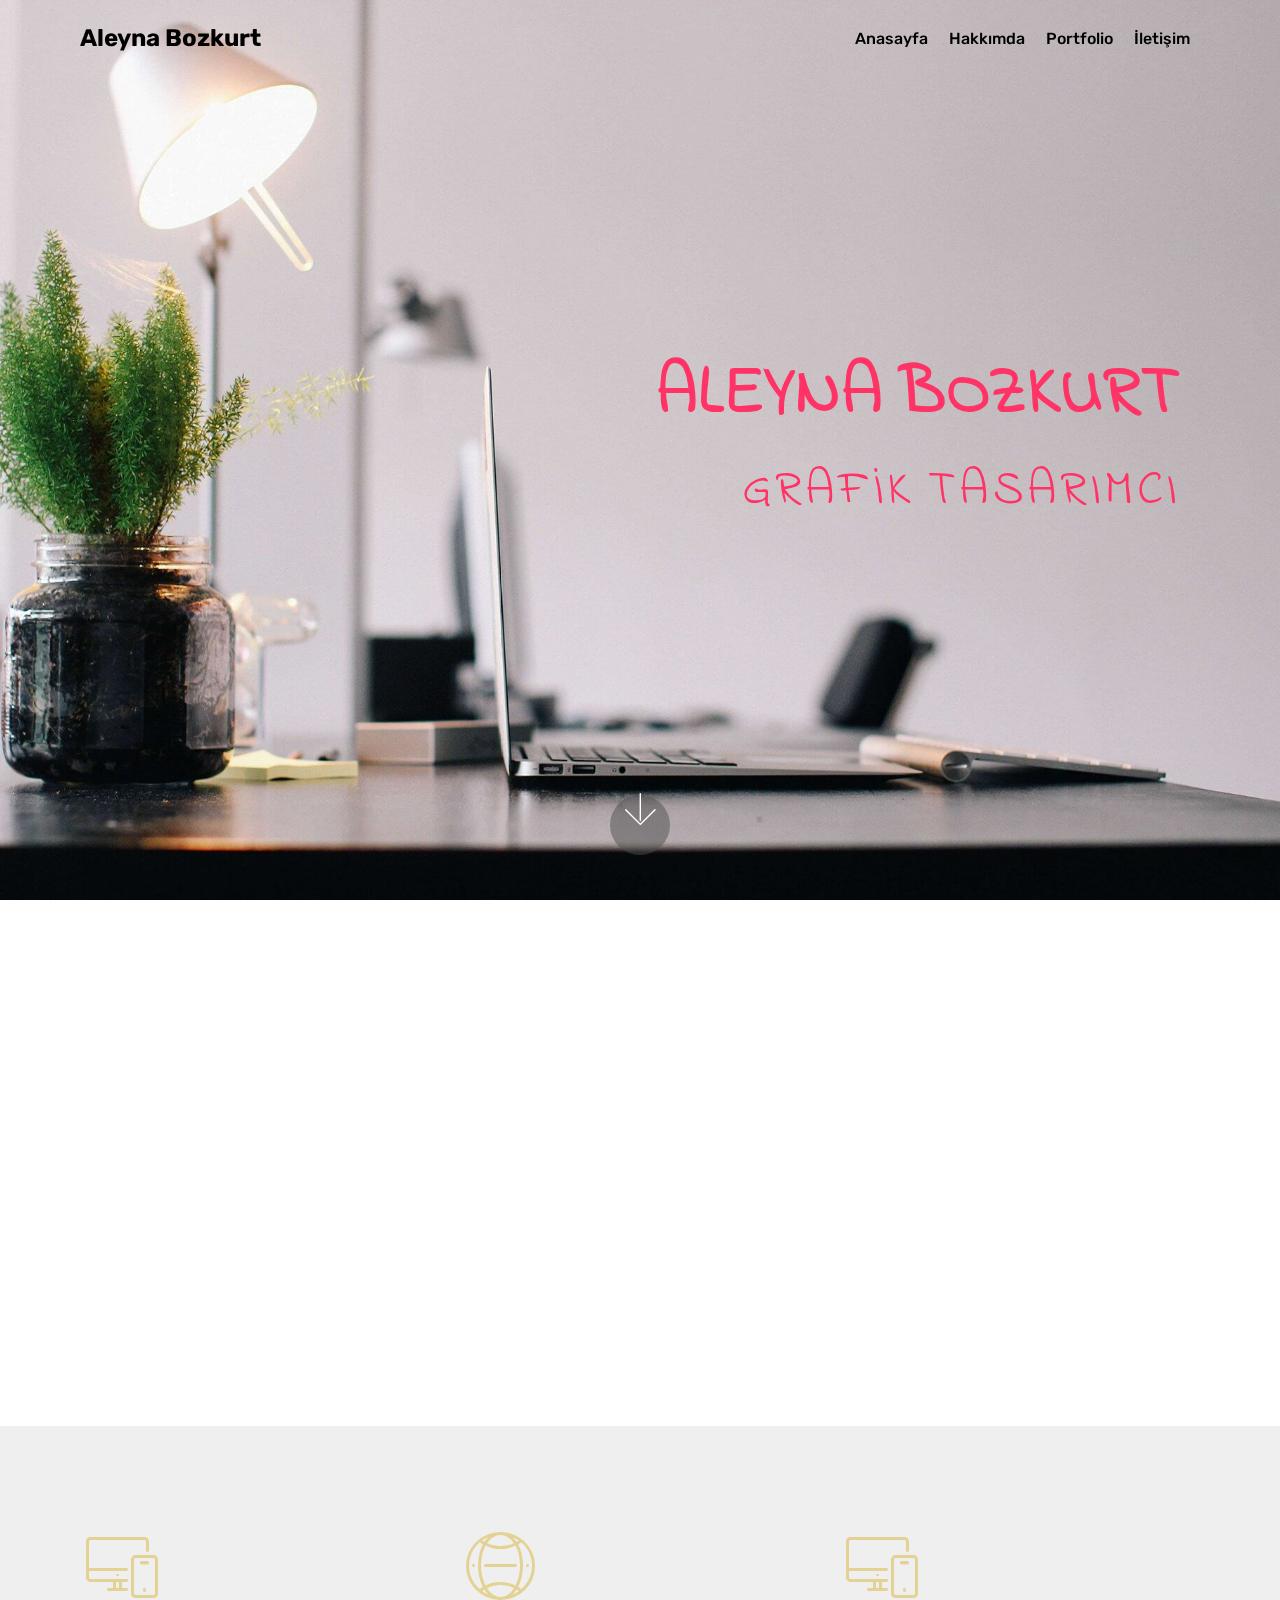
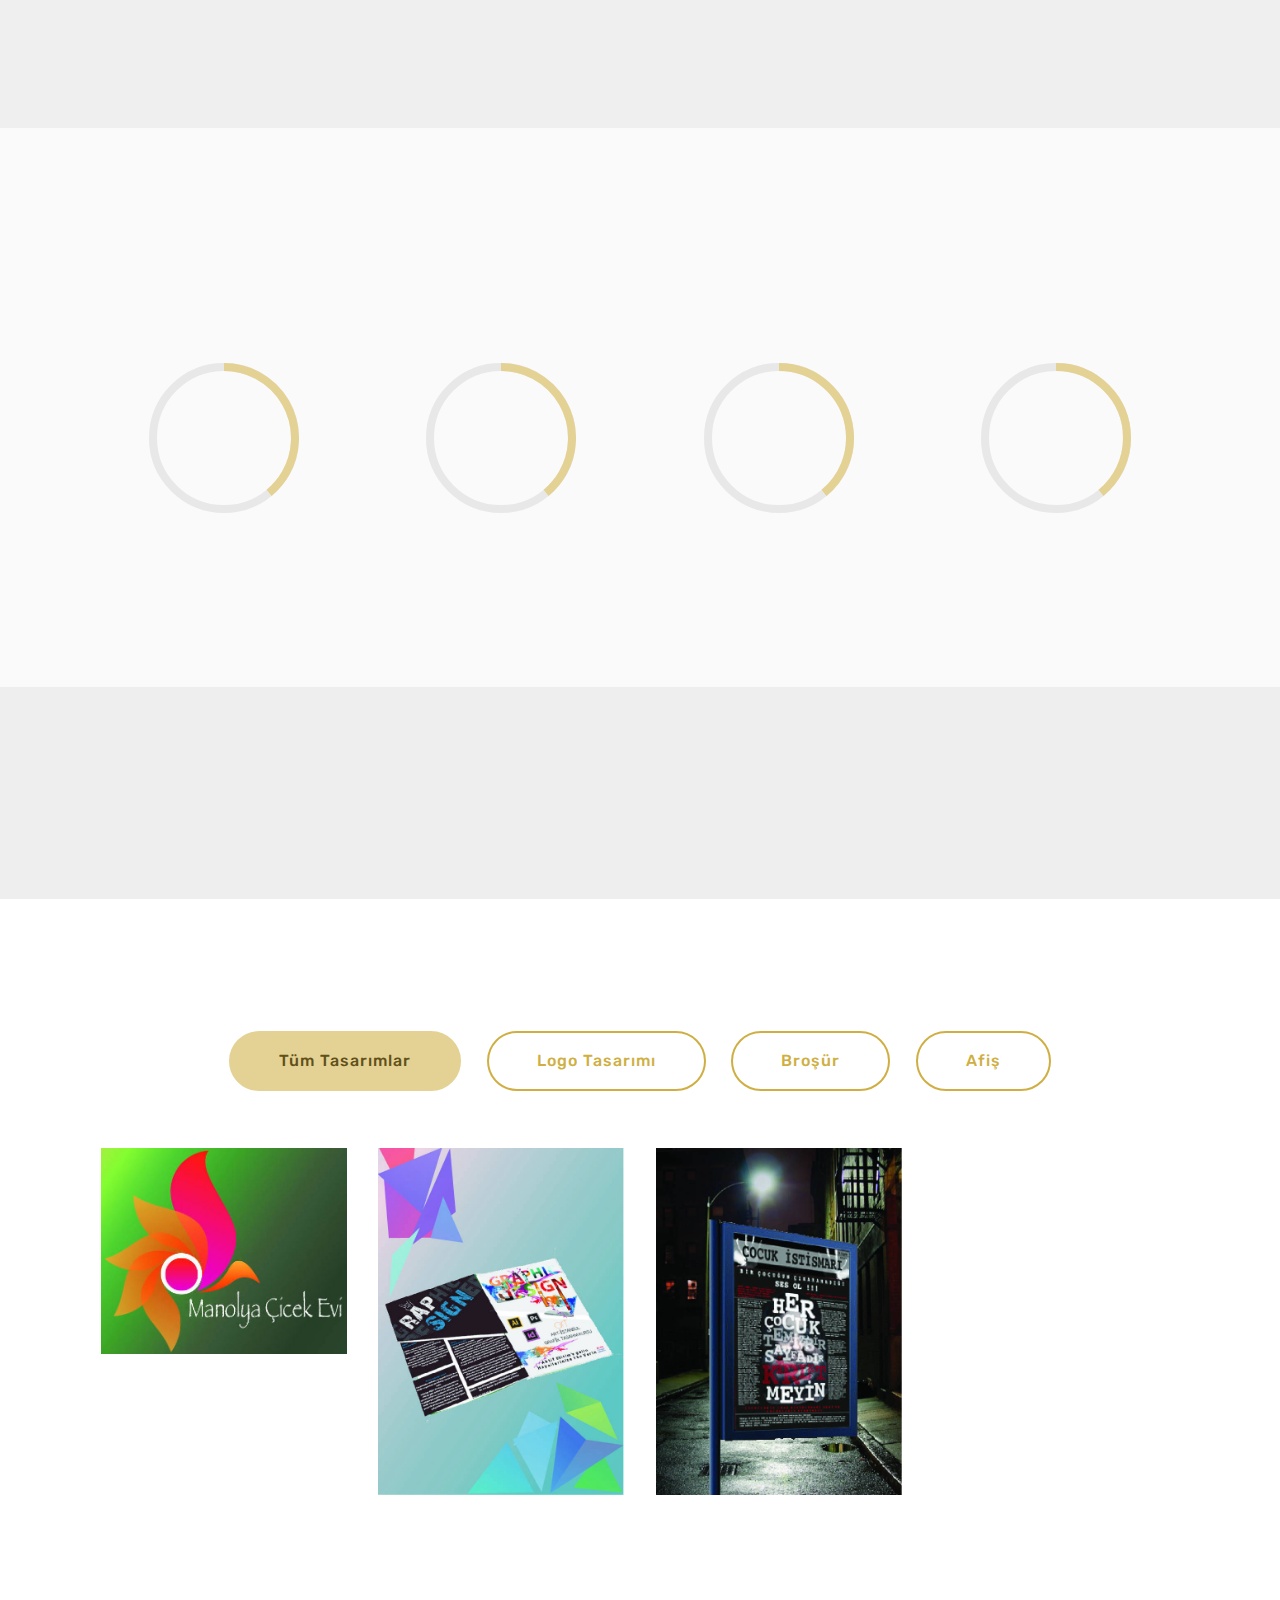
<file: index.html>
<!DOCTYPE html>
<html >
<head>
  <!-- Site made with Mobirise Website Builder v4.7.2, https://mobirise.com -->
  <meta charset="UTF-8">
  <meta http-equiv="X-UA-Compatible" content="IE=edge">
  <meta name="generator" content="Mobirise v4.7.2, mobirise.com">
  <meta name="viewport" content="width=device-width, initial-scale=1, minimum-scale=1">
  <link rel="shortcut icon" href="assets/images/logo2.png" type="image/x-icon">
  <meta name="description" content="">
  <title>Anasayfa</title>
  <link rel="stylesheet" href="assets/web/assets/mobirise-icons/mobirise-icons.css">
  <link rel="stylesheet" href="assets/tether/tether.min.css">
  <link rel="stylesheet" href="assets/bootstrap/css/bootstrap.min.css">
  <link rel="stylesheet" href="assets/bootstrap/css/bootstrap-grid.min.css">
  <link rel="stylesheet" href="assets/bootstrap/css/bootstrap-reboot.min.css">
  <link rel="stylesheet" href="assets/dropdown/css/style.css">
  <link rel="stylesheet" href="assets/animatecss/animate.min.css">
  <link rel="stylesheet" href="assets/as-pie-progress/css/progress.min.css">
  <link rel="stylesheet" href="assets/theme/css/style.css">
  <link rel="stylesheet" href="assets/gallery/style.css">
  <link rel="stylesheet" href="assets/mobirise/css/mbr-additional.css" type="text/css">
  
  
  
</head>
<body>
  <section class="menu cid-qPLCNnChq2" once="menu" id="menu1-e">

    

    <nav class="navbar navbar-expand beta-menu navbar-dropdown align-items-center navbar-fixed-top navbar-toggleable-sm bg-color transparent">
        <button class="navbar-toggler navbar-toggler-right" type="button" data-toggle="collapse" data-target="#navbarSupportedContent" aria-controls="navbarSupportedContent" aria-expanded="false" aria-label="Toggle navigation">
            <div class="hamburger">
                <span></span>
                <span></span>
                <span></span>
                <span></span>
            </div>
        </button>
        <div class="menu-logo">
            <div class="navbar-brand">
                
                <span class="navbar-caption-wrap"><a class="navbar-caption text-black display-5" href="index.html">
                        Aleyna Bozkurt</a></span>
            </div>
        </div>
        <div class="collapse navbar-collapse" id="navbarSupportedContent">
            <ul class="navbar-nav nav-dropdown nav-right" data-app-modern-menu="true"><li class="nav-item">
                    <a class="nav-link link text-black display-4" href="https://mobirise.com">
                        
                        Anasayfa</a>
                </li>
                <li class="nav-item">
                    <a class="nav-link link text-black display-4" href="index.html#testimonials3-p">
                        
                        Hakkımda</a>
                </li><li class="nav-item"><a class="nav-link link text-black display-4" href="index.html#gallery2-13">Portfolio</a></li><li class="nav-item"><a class="nav-link link text-black display-4" href="index.html#form4-x">
                        
                        İletişim</a></li></ul>
            
        </div>
    </nav>
</section>

<section class="engine"><a href="https://mobirise.me/w">html5 templates</a></section><section class="header10 cid-qPLKZZNdiq mbr-fullscreen mbr-parallax-background" id="header10-h">

    

    

    <div class="container">
        <div class="media-container-column mbr-white col-lg-8 col-md-10 ml-auto">
            <h1 class="mbr-section-title align-right mbr-bold pb-3 mbr-fonts-style display-1">
                ALEYNA BOZKURT</h1>
            <h3 class="mbr-section-subtitle align-right mbr-light pb-3 mbr-fonts-style display-2">GRAFİK TASARIMCI</h3>
            
            
        </div>
    </div>

    <div class="mbr-arrow hidden-sm-down" aria-hidden="true">
        <a href="#next">
            <i class="mbri-down mbr-iconfont"></i>
        </a>
    </div>
</section>

<section class="testimonials3 cid-qPLNyuhcjg" id="testimonials3-p">

    

    

    <div class="container">
        <div class="media-container-row">
            <div class="media-content px-3 align-self-center mbr-white py-2">
                <p class="mbr-text testimonial-text mbr-fonts-style display-2"><strong>GRAFİK TASARIMCI</strong></p>
                <p class="mbr-author-name pt-4 mb-2 mbr-fonts-style display-7"><span style="font-weight: normal;">İstanbul Aydın Üniversitesi Grafik Tasarım Bölümü'nde okuyorum.<br>Freelance olarak  afiş, kurumsal kimlik, logo, ambalaj, broşür,katalog, dergi, <br>takvim vb. bir çok baskı tasarımı yanında, internet siteleriniz ve sosyal medya hesaplarınıza yönelik bir çok dijital tasarım, banner tasarımları ve sosyal medya<br>kapak tasarım hizmetleri veriyorum.&nbsp;</span><br><br><span style="font-weight: normal;"><br></span></p>
                <p class="mbr-author-desc mbr-fonts-style display-7"></p>
            </div>

            <div class="mbr-figure pl-lg-5" style="width: 90%;">
              <img src="assets/images/c5b638b5-680b-4e17-a8ad-7727bba9470f-1200x1600.jpg" alt="" title="">
            </div>
        </div>
    </div>
</section>

<section class="features10 cid-qPLRhZ9MGW" id="features10-q">

    

    
    <div class="container">
        <div class="row justify-content-center">
            <div class="card p-3 col-12 col-md-6 col-lg-4">
                <div class="media mb-3">
                    <div class="card-img align-self-center">
                        <span class="mbr-iconfont mbri-responsive" style="color: rgb(228, 210, 149);"></span>
                    </div>
                    <h4 class="card-title media-body py-3 mbr-fonts-style display-7">
                        Web Tasarım</h4>
                </div>
                <div class="card-box">
                    
                </div>
            </div>

            <div class="card p-3 col-12 col-md-6 col-lg-4">
                <div class="media mb-3">
                    <div class="card-img align-self-center">
                        <span class="mbr-iconfont mbri-globe-2" style="color: rgb(228, 210, 149);"></span>
                    </div>
                    <h4 class="card-title media-body py-3 mbr-fonts-style display-7">
                        Kurumsal Kimlik</h4>
                </div>
                <div class="card-box">
                    
                </div>
            </div>

            <div class="card p-3 col-12 col-md-6 col-lg-4">
                <div class="media mb-3">
                    <div class="card-img align-self-center">
                        <span class="mbr-iconfont mbri-responsive" style="color: rgb(228, 210, 149);"></span>
                    </div>
                    <h4 class="card-title media-body py-3 mbr-fonts-style display-7">
                        Logo Tasarımı</h4>
                </div>
                <div class="card-box">
                    
                </div>
            </div>

            
        </div>
    </div>
</section>

<section class="progress-bars3 cid-qQkRxszTMD" id="progress-bars3-10">
 
     

    
    
    <div class="container">
        <h2 class="mbr-section-title pb-3 align-center mbr-fonts-style display-2">
            Yeteneklerim</h2>

        
    
        <div class="media-container-row pt-5 mt-2">
            <div class="card p-3 align-center">
                <div class="wrap">
                    <div class="pie_progress progress1" role="progressbar" data-goal="100">
                        <p class="pie_progress__number mbr-fonts-style display-5"></p>
                    </div>
                </div> 
                <div class="mbr-crt-title pt-3">
                    <h4 class="card-title py-2 mbr-fonts-style display-5">
                        Photoshop</h4>
                </div>                 
            </div>

            <div class="card p-3 align-center">
                <div class="wrap">
                    <div class="pie_progress progress2" role="progressbar" data-goal="100">
                        <p class="pie_progress__number mbr-fonts-style display-5"></p>
                    </div>
                </div> 
                <div class="mbr-crt-title pt-3">
                    <h4 class="card-title py-2 mbr-fonts-style display-5">
                        İllustrator</h4>
                </div>                 
            </div>

            <div class="card p-3 align-center">
                <div class="wrap">
                    <div class="pie_progress progress3" role="progressbar" data-goal="70">
                        <p class="pie_progress__number mbr-fonts-style display-5"></p>
                    </div>
                </div> 
                <div class="mbr-crt-title pt-3">
                    <h4 class="card-title py-2 mbr-fonts-style display-5">
                        Dreamweaver</h4>
                </div>                 
            </div>

            <div class="card p-3 align-center">
                <div class="wrap">
                    <div class="pie_progress progress4" role="progressbar" data-goal="50">
                        <p class="pie_progress__number mbr-fonts-style display-5"></p>
                    </div>
                </div> 
                <div class="mbr-crt-title pt-3">
                    <h4 class="card-title py-2 mbr-fonts-style display-5">
                        Premiere</h4>
                </div>                 
            </div>

            

            
        </div>
</div></section>

<section class="mbr-section content5 cid-qPMb80r09n mbr-parallax-background" id="content5-t">

    

    

    <div class="container">
        <div class="media-container-row">
            <div class="title col-12 col-md-8">
                <h2 class="align-center mbr-bold mbr-white pb-3 mbr-fonts-style display-1">PORTFOLİO</h2>
                
                
                
            </div>
        </div>
    </div>
</section>

<section class="mbr-gallery mbr-slider-carousel cid-qQkXCtMLgg" id="gallery2-13">

    

    <div class="container">
        <div><!-- Filter --><div class="mbr-gallery-filter container gallery-filter-active"><ul buttons="0"><li class="mbr-gallery-filter-all"><a class="btn btn-md btn-danger-outline active display-7" href="">Tüm Tasarımlar</a></li></ul></div><!-- Gallery --><div class="mbr-gallery-row"><div class="mbr-gallery-layout-default"><div><div><div class="mbr-gallery-item mbr-gallery-item--p2" data-video-url="false" data-tags="Logo Tasarımı"><div href="#lb-gallery2-13" data-slide-to="0" data-toggle="modal"><img src="assets/images/portfolyo1-4-596x842-539x451.jpg" alt="" title=""><span class="icon-focus"></span></div></div><div class="mbr-gallery-item mbr-gallery-item--p2" data-video-url="false" data-tags="Broşür"><div href="#lb-gallery2-13" data-slide-to="1" data-toggle="modal"><img src="assets/images/portfolyo3-1-596x842-596x842.jpg" alt="" title=""><span class="icon-focus"></span></div></div><div class="mbr-gallery-item mbr-gallery-item--p2" data-video-url="false" data-tags="Afiş"><div href="#lb-gallery2-13" data-slide-to="2" data-toggle="modal"><img src="assets/images/portfolyo-1-596x842-596x842.jpg" alt="" title=""><span class="icon-focus"></span></div></div></div></div><div class="clearfix"></div></div></div><!-- Lightbox --><div data-app-prevent-settings="" class="mbr-slider modal fade carousel slide" tabindex="-1" data-keyboard="true" data-interval="false" id="lb-gallery2-13"><div class="modal-dialog"><div class="modal-content"><div class="modal-body"><div class="carousel-inner"><div class="carousel-item"><img src="assets/images/portfolyo1-4-596x842.jpg" alt="" title=""></div><div class="carousel-item active"><img src="assets/images/portfolyo3-1-596x842.jpg" alt="" title=""></div><div class="carousel-item"><img src="assets/images/portfolyo-1-596x842.jpg" alt="" title=""></div></div><a class="carousel-control carousel-control-prev" role="button" data-slide="prev" href="#lb-gallery2-13"><span class="mbri-left mbr-iconfont" aria-hidden="true"></span><span class="sr-only">Previous</span></a><a class="carousel-control carousel-control-next" role="button" data-slide="next" href="#lb-gallery2-13"><span class="mbri-right mbr-iconfont" aria-hidden="true"></span><span class="sr-only">Next</span></a><a class="close" href="#" role="button" data-dismiss="modal"><span class="sr-only">Close</span></a></div></div></div></div></div>
    </div>

</section>

<section class="cid-qPMbn2cMb2" id="image4-v">
    <!-- Block parameters controls (Blue "Gear" panel) -->
    
    <!-- End block parameters -->
    <div class="container images-container">
            <div class="media-container-row" style="width: 80%;">
                <div class="img-item item1" style="width: 177%;">
                    <img src="assets/images/04.jpg">
                    
                </div>
                <div class="img-item">
                    <img src="assets/images/05.jpg">
                    
                </div>
            </div>
    </div>
</section>

<section class="mbr-section form4 cid-qPMbqkFNXr" id="form4-x">

    

    
    <div class="container">
        <div class="row">
            <div class="col-md-6">
                <div class="google-map"><iframe frameborder="0" style="border:0" src="https://www.google.com/maps/embed/v1/place?key=AIzaSyA0Dx_boXQiwvdz8sJHoYeZNVTdoWONYkU&amp;q=place_id:ChIJbWBZ25ajyhQRtOkU63sUlGU" allowfullscreen=""></iframe></div>
            </div>
            <div class="col-md-6">
                <h2 class="pb-3 align-left mbr-fonts-style display-2">İLETİŞİM</h2>
                <div>
                    <div class="icon-block pb-3">
                        <span class="icon-block__icon">
                            <span class="mbr-iconfont mbri-letter" style="color: rgb(177, 163, 116);"></span>
                        </span>
                        <h4 class="icon-block__title align-left mbr-fonts-style display-5">
                            Fikrinizi Benimle Paylaşın</h4>
                    </div>
                    <div class="icon-contacts pb-3">
                        <h5 class="align-left mbr-fonts-style display-7"></h5>
                        <p class="mbr-text align-left mbr-fonts-style display-7">
                            Telefon: 0539 895 21 49<br>
                            Email: bozkurtaleyna00@gmail.com</p>
                    </div>
                </div>
                <div data-form-type="formoid">
                    <div data-form-alert="" hidden="">Formu Doldurduğunuz İçin Teşekkür Ederim !</div>
                    <form class="block mbr-form" action="https://mobirise.com/" method="post" data-form-title="Mobirise Form"><input type="hidden" name="email" data-form-email="true" value="Q9oXlRmc/EguyLG7E70Is/M+CkrX0promKaHHxOM+Zal8fXbmq5FmpGLce+7JQyaD3ewxYjdyru6/2WARWAekzASSqua7dTZztMH6AGP7uRQ+Gcq71AYTR8Phj1bYDiD" data-form-field="Email">
                        <div class="row">
                            <div class="col-md-6 multi-horizontal" data-for="name">
                                <input type="text" class="form-control input" name="name" data-form-field="Name" placeholder="İsim " required="" id="name-form4-x">
                            </div>
                            <div class="col-md-6 multi-horizontal" data-for="phone">
                                <input type="text" class="form-control input" name="phone" data-form-field="Phone" placeholder="Telefon" required="" id="phone-form4-x">
                            </div>
                            <div class="col-md-12" data-for="email">
                                <input type="text" class="form-control input" name="email" data-form-field="Email" placeholder="Email" required="" id="email-form4-x">
                            </div>
                            <div class="col-md-12" data-for="message">
                                <textarea class="form-control input" name="message" rows="3" data-form-field="Message" placeholder="Mesaj" style="resize:none" id="message-form4-x"></textarea>
                            </div>
                            <div class="input-group-btn col-md-12" style="margin-top: 10px;"><button href="" type="submit" class="btn btn-form btn-danger-outline display-4">GÖNDER</button></div>
                        </div>
                    </form>
                </div>
            </div>
        </div>
    </div>
</section>

<section once="" class="cid-qQkUZHtnhz" id="footer6-12">

    

    

    <div class="container">
        <div class="media-container-row align-center mbr-white">
            <div class="col-12">
                <p class="mbr-text mb-0 mbr-fonts-style display-7">&nbsp; Designed By <a href="http://www.aleynabozkurt.com" class="text-danger">AleynaBozkurt</a> 2018 <br>© All Right Reserved By AleynaBozkurt</p>
            </div>
        </div>
    </div>
</section>


  <script src="assets/web/assets/jquery/jquery.min.js"></script>
  <script src="assets/popper/popper.min.js"></script>
  <script src="assets/tether/tether.min.js"></script>
  <script src="assets/bootstrap/js/bootstrap.min.js"></script>
  <script src="assets/smoothscroll/smooth-scroll.js"></script>
  <script src="assets/dropdown/js/script.min.js"></script>
  <script src="assets/touchswipe/jquery.touch-swipe.min.js"></script>
  <script src="assets/viewportchecker/jquery.viewportchecker.js"></script>
  <script src="assets/parallax/jarallax.min.js"></script>
  <script src="assets/as-pie-progress/jquery-as-pie-progress.min.js"></script>
  <script src="assets/masonry/masonry.pkgd.min.js"></script>
  <script src="assets/imagesloaded/imagesloaded.pkgd.min.js"></script>
  <script src="assets/bootstrapcarouselswipe/bootstrap-carousel-swipe.js"></script>
  <script src="assets/vimeoplayer/jquery.mb.vimeo_player.js"></script>
  <script src="assets/theme/js/script.js"></script>
  <script src="assets/gallery/player.min.js"></script>
  <script src="assets/gallery/script.js"></script>
  <script src="assets/slidervideo/script.js"></script>
  <script src="assets/formoid/formoid.min.js"></script>
  
  
 <div id="scrollToTop" class="scrollToTop mbr-arrow-up"><a style="text-align: center;"><i></i></a></div>
    <input name="animation" type="hidden">
  </body>
</html>
</file>
<file: assets/web/assets/mobirise-icons/mobirise-icons.css>
@font-face {
  font-family: 'MobiriseIcons';
  src:  url('mobirise-icons.eot?spat4u');
  src:  url('mobirise-icons.eot?spat4u#iefix') format('embedded-opentype'),
    url('mobirise-icons.ttf?spat4u') format('truetype'),
    url('mobirise-icons.woff?spat4u') format('woff'),
    url('mobirise-icons.svg?spat4u#MobiriseIcons') format('svg');
  font-weight: normal;
  font-style: normal;
}

[class^="mbri-"], [class*=" mbri-"] {
  /* use !important to prevent issues with browser extensions that change fonts */
  font-family: MobiriseIcons !important;
  speak: none;
  font-style: normal;
  font-weight: normal;
  font-variant: normal;
  text-transform: none;
  line-height: 1;

  /* Better Font Rendering =========== */
  -webkit-font-smoothing: antialiased;
  -moz-osx-font-smoothing: grayscale;
}

.mbri-add-submenu:before {
  content: "\e900";
}
.mbri-alert:before {
  content: "\e901";
}
.mbri-align-center:before {
  content: "\e902";
}
.mbri-align-justify:before {
  content: "\e903";
}
.mbri-align-left:before {
  content: "\e904";
}
.mbri-align-right:before {
  content: "\e905";
}
.mbri-android:before {
  content: "\e906";
}
.mbri-apple:before {
  content: "\e907";
}
.mbri-arrow-down:before {
  content: "\e908";
}
.mbri-arrow-next:before {
  content: "\e909";
}
.mbri-arrow-prev:before {
  content: "\e90a";
}
.mbri-arrow-up:before {
  content: "\e90b";
}
.mbri-bold:before {
  content: "\e90c";
}
.mbri-bookmark:before {
  content: "\e90d";
}
.mbri-bootstrap:before {
  content: "\e90e";
}
.mbri-briefcase:before {
  content: "\e90f";
}
.mbri-browse:before {
  content: "\e910";
}
.mbri-bulleted-list:before {
  content: "\e911";
}
.mbri-calendar:before {
  content: "\e912";
}
.mbri-camera:before {
  content: "\e913";
}
.mbri-cart-add:before {
  content: "\e914";
}
.mbri-cart-full:before {
  content: "\e915";
}
.mbri-cash:before {
  content: "\e916";
}
.mbri-change-style:before {
  content: "\e917";
}
.mbri-chat:before {
  content: "\e918";
}
.mbri-clock:before {
  content: "\e919";
}
.mbri-close:before {
  content: "\e91a";
}
.mbri-cloud:before {
  content: "\e91b";
}
.mbri-code:before {
  content: "\e91c";
}
.mbri-contact-form:before {
  content: "\e91d";
}
.mbri-credit-card:before {
  content: "\e91e";
}
.mbri-cursor-click:before {
  content: "\e91f";
}
.mbri-cust-feedback:before {
  content: "\e920";
}
.mbri-database:before {
  content: "\e921";
}
.mbri-delivery:before {
  content: "\e922";
}
.mbri-desktop:before {
  content: "\e923";
}
.mbri-devices:before {
  content: "\e924";
}
.mbri-down:before {
  content: "\e925";
}
.mbri-download:before {
  content: "\e989";
}
.mbri-drag-n-drop:before {
  content: "\e927";
}
.mbri-drag-n-drop2:before {
  content: "\e928";
}
.mbri-edit:before {
  content: "\e929";
}
.mbri-edit2:before {
  content: "\e92a";
}
.mbri-error:before {
  content: "\e92b";
}
.mbri-extension:before {
  content: "\e92c";
}
.mbri-features:before {
  content: "\e92d";
}
.mbri-file:before {
  content: "\e92e";
}
.mbri-flag:before {
  content: "\e92f";
}
.mbri-folder:before {
  content: "\e930";
}
.mbri-gift:before {
  content: "\e931";
}
.mbri-github:before {
  content: "\e932";
}
.mbri-globe:before {
  content: "\e933";
}
.mbri-globe-2:before {
  content: "\e934";
}
.mbri-growing-chart:before {
  content: "\e935";
}
.mbri-hearth:before {
  content: "\e936";
}
.mbri-help:before {
  content: "\e937";
}
.mbri-home:before {
  content: "\e938";
}
.mbri-hot-cup:before {
  content: "\e939";
}
.mbri-idea:before {
  content: "\e93a";
}
.mbri-image-gallery:before {
  content: "\e93b";
}
.mbri-image-slider:before {
  content: "\e93c";
}
.mbri-info:before {
  content: "\e93d";
}
.mbri-italic:before {
  content: "\e93e";
}
.mbri-key:before {
  content: "\e93f";
}
.mbri-laptop:before {
  content: "\e940";
}
.mbri-layers:before {
  content: "\e941";
}
.mbri-left-right:before {
  content: "\e942";
}
.mbri-left:before {
  content: "\e943";
}
.mbri-letter:before {
  content: "\e944";
}
.mbri-like:before {
  content: "\e945";
}
.mbri-link:before {
  content: "\e946";
}
.mbri-lock:before {
  content: "\e947";
}
.mbri-login:before {
  content: "\e948";
}
.mbri-logout:before {
  content: "\e949";
}
.mbri-magic-stick:before {
  content: "\e94a";
}
.mbri-map-pin:before {
  content: "\e94b";
}
.mbri-menu:before {
  content: "\e94c";
}
.mbri-mobile:before {
  content: "\e94d";
}
.mbri-mobile2:before {
  content: "\e94e";
}
.mbri-mobirise:before {
  content: "\e94f";
}
.mbri-more-horizontal:before {
  content: "\e950";
}
.mbri-more-vertical:before {
  content: "\e951";
}
.mbri-music:before {
  content: "\e952";
}
.mbri-new-file:before {
  content: "\e953";
}
.mbri-numbered-list:before {
  content: "\e954";
}
.mbri-opened-folder:before {
  content: "\e955";
}
.mbri-pages:before {
  content: "\e956";
}
.mbri-paper-plane:before {
  content: "\e957";
}
.mbri-paperclip:before {
  content: "\e958";
}
.mbri-photo:before {
  content: "\e959";
}
.mbri-photos:before {
  content: "\e95a";
}
.mbri-pin:before {
  content: "\e95b";
}
.mbri-play:before {
  content: "\e95c";
}
.mbri-plus:before {
  content: "\e95d";
}
.mbri-preview:before {
  content: "\e95e";
}
.mbri-print:before {
  content: "\e95f";
}
.mbri-protect:before {
  content: "\e960";
}
.mbri-question:before {
  content: "\e961";
}
.mbri-quote-left:before {
  content: "\e962";
}
.mbri-quote-right:before {
  content: "\e963";
}
.mbri-refresh:before {
  content: "\e964";
}
.mbri-responsive:before {
  content: "\e965";
}
.mbri-right:before {
  content: "\e966";
}
.mbri-rocket:before {
  content: "\e967";
}
.mbri-sad-face:before {
  content: "\e968";
}
.mbri-sale:before {
  content: "\e969";
}
.mbri-save:before {
  content: "\e96a";
}
.mbri-search:before {
  content: "\e96b";
}
.mbri-setting:before {
  content: "\e96c";
}
.mbri-setting2:before {
  content: "\e96d";
}
.mbri-setting3:before {
  content: "\e96e";
}
.mbri-share:before {
  content: "\e96f";
}
.mbri-shopping-bag:before {
  content: "\e970";
}
.mbri-shopping-basket:before {
  content: "\e971";
}
.mbri-shopping-cart:before {
  content: "\e972";
}
.mbri-sites:before {
  content: "\e973";
}
.mbri-smile-face:before {
  content: "\e974";
}
.mbri-speed:before {
  content: "\e975";
}
.mbri-star:before {
  content: "\e976";
}
.mbri-success:before {
  content: "\e977";
}
.mbri-sun:before {
  content: "\e978";
}
.mbri-sun2:before {
  content: "\e979";
}
.mbri-tablet:before {
  content: "\e97a";
}
.mbri-tablet-vertical:before {
  content: "\e97b";
}
.mbri-target:before {
  content: "\e97c";
}
.mbri-timer:before {
  content: "\e97d";
}
.mbri-to-ftp:before {
  content: "\e97e";
}
.mbri-to-local-drive:before {
  content: "\e97f";
}
.mbri-touch-swipe:before {
  content: "\e980";
}
.mbri-touch:before {
  content: "\e981";
}
.mbri-trash:before {
  content: "\e982";
}
.mbri-underline:before {
  content: "\e983";
}
.mbri-unlink:before {
  content: "\e984";
}
.mbri-unlock:before {
  content: "\e985";
}
.mbri-up-down:before {
  content: "\e986";
}
.mbri-up:before {
  content: "\e987";
}
.mbri-update:before {
  content: "\e988";
}
.mbri-upload:before {
 content: "\e926"; 
}
.mbri-user:before {
  content: "\e98a";
}
.mbri-user2:before {
  content: "\e98b";
}
.mbri-users:before {
  content: "\e98c";
}
.mbri-video:before {
  content: "\e98d";
}
.mbri-video-play:before {
  content: "\e98e";
}
.mbri-watch:before {
  content: "\e98f";
}
.mbri-website-theme:before {
  content: "\e990";
}
.mbri-wifi:before {
  content: "\e991";
}
.mbri-windows:before {
  content: "\e992";
}
.mbri-zoom-out:before {
  content: "\e993";
}
.mbri-redo:before {
  content: "\e994";
}
.mbri-undo:before {
  content: "\e995";
}
</file>
<file: assets/dropdown/css/style.css>
.navbar-dropdown {
  left: 0;
  padding: 0;
  position: absolute;
  right: 0;
  top: 0;
  transition: all 0.45s ease;
  z-index: 1030;
  background: #282828; }
  .navbar-dropdown .navbar-logo {
    margin-right: 0.8rem;
    transition: margin 0.3s ease-in-out;
    vertical-align: middle; }
    .navbar-dropdown .navbar-logo img {
      height: 3.125rem;
      transition: all 0.3s ease-in-out; }
    .navbar-dropdown .navbar-logo.mbr-iconfont {
      font-size: 3.125rem;
      line-height: 3.125rem; }
  .navbar-dropdown .navbar-caption {
    font-weight: 700;
    white-space: normal;
    vertical-align: -4px;
    line-height: 3.125rem !important; }
    .navbar-dropdown .navbar-caption, .navbar-dropdown .navbar-caption:hover {
      color: inherit;
      text-decoration: none; }
  .navbar-dropdown .mbr-iconfont + .navbar-caption {
    vertical-align: -1px; }
  .navbar-dropdown.navbar-fixed-top {
    position: fixed; }
  .navbar-dropdown .navbar-brand span {
    vertical-align: -4px; }
  .navbar-dropdown.bg-color.transparent {
    background: none; }
  .navbar-dropdown.navbar-short .navbar-brand {
    padding: 0.625rem 0; }
    .navbar-dropdown.navbar-short .navbar-brand span {
      vertical-align: -1px; }
  .navbar-dropdown.navbar-short .navbar-caption {
    line-height: 2.375rem !important;
    vertical-align: -2px; }
  .navbar-dropdown.navbar-short .navbar-logo {
    margin-right: 0.5rem; }
    .navbar-dropdown.navbar-short .navbar-logo img {
      height: 2.375rem; }
    .navbar-dropdown.navbar-short .navbar-logo.mbr-iconfont {
      font-size: 2.375rem;
      line-height: 2.375rem; }
  .navbar-dropdown.navbar-short .mbr-table-cell {
    height: 3.625rem; }
  .navbar-dropdown .navbar-close {
    left: 0.6875rem;
    position: fixed;
    top: 0.75rem;
    z-index: 1000; }
  .navbar-dropdown .hamburger-icon {
    content: "";
    display: inline-block;
    vertical-align: middle;
    width: 16px;
    -webkit-box-shadow: 0 -6px 0 1px #282828,0 0 0 1px #282828,0 6px 0 1px #282828;
    -moz-box-shadow: 0 -6px 0 1px #282828,0 0 0 1px #282828,0 6px 0 1px #282828;
    box-shadow: 0 -6px 0 1px #282828,0 0 0 1px #282828,0 6px 0 1px #282828; }

.dropdown-menu .dropdown-toggle[data-toggle="dropdown-submenu"]::after {
  border-bottom: 0.35em solid transparent;
  border-left: 0.35em solid;
  border-right: 0;
  border-top: 0.35em solid transparent;
  margin-left: 0.3rem; }

.dropdown-menu .dropdown-item:focus {
  outline: 0; }

.nav-dropdown {
  font-size: 0.75rem;
  font-weight: 500;
  height: auto !important; }
  .nav-dropdown .nav-btn {
    padding-left: 1rem; }
  .nav-dropdown .link {
    margin: .667em 1.667em;
    font-weight: 500;
    padding: 0;
    transition: color .2s ease-in-out; }
    .nav-dropdown .link.dropdown-toggle {
      margin-right: 2.583em; }
      .nav-dropdown .link.dropdown-toggle::after {
        margin-left: .25rem;
        border-top: 0.35em solid;
        border-right: 0.35em solid transparent;
        border-left: 0.35em solid transparent;
        border-bottom: 0; }
      .nav-dropdown .link.dropdown-toggle[aria-expanded="true"] {
        margin: 0;
        padding: 0.667em 3.263em  0.667em 1.667em; }
  .nav-dropdown .link::after,
  .nav-dropdown .dropdown-item::after {
    color: inherit; }
  .nav-dropdown .btn {
    font-size: 0.75rem;
    font-weight: 700;
    letter-spacing: 0;
    margin-bottom: 0;
    padding-left: 1.25rem;
    padding-right: 1.25rem; }
  .nav-dropdown .dropdown-menu {
    border-radius: 0;
    border: 0;
    left: 0;
    margin: 0;
    padding-bottom: 1.25rem;
    padding-top: 1.25rem;
    position: relative; }
  .nav-dropdown .dropdown-submenu {
    margin-left: 0.125rem;
    top: 0; }
  .nav-dropdown .dropdown-item {
    font-weight: 500;
    line-height: 2;
    padding: 0.3846em 4.615em 0.3846em 1.5385em;
    position: relative;
    transition: color .2s ease-in-out, background-color .2s ease-in-out; }
    .nav-dropdown .dropdown-item::after {
      margin-top: -0.3077em;
      position: absolute;
      right: 1.1538em;
      top: 50%; }
    .nav-dropdown .dropdown-item:focus, .nav-dropdown .dropdown-item:hover {
      background: none; }

@media (max-width: 767px) {
  .nav-dropdown.navbar-toggleable-sm {
    bottom: 0;
    display: none;
    left: 0;
    overflow-x: hidden;
    position: fixed;
    top: 0;
    transform: translateX(-100%);
    -ms-transform: translateX(-100%);
    -webkit-transform: translateX(-100%);
    width: 18.75rem;
    z-index: 999; } }
.nav-dropdown.navbar-toggleable-xl {
  bottom: 0;
  display: none;
  left: 0;
  overflow-x: hidden;
  position: fixed;
  top: 0;
  transform: translateX(-100%);
  -ms-transform: translateX(-100%);
  -webkit-transform: translateX(-100%);
  width: 18.75rem;
  z-index: 999; }

.nav-dropdown-sm {
  display: block !important;
  overflow-x: hidden;
  overflow: auto;
  padding-top: 3.875rem; }
  .nav-dropdown-sm::after {
    content: "";
    display: block;
    height: 3rem;
    width: 100%; }
  .nav-dropdown-sm.collapse.in ~ .navbar-close {
    display: block !important; }
  .nav-dropdown-sm.collapsing, .nav-dropdown-sm.collapse.in {
    transform: translateX(0);
    -ms-transform: translateX(0);
    -webkit-transform: translateX(0);
    transition: all 0.25s ease-out;
    -webkit-transition: all 0.25s ease-out;
    background: #282828; }
  .nav-dropdown-sm.collapsing[aria-expanded="false"] {
    transform: translateX(-100%);
    -ms-transform: translateX(-100%);
    -webkit-transform: translateX(-100%); }
  .nav-dropdown-sm .nav-item {
    display: block;
    margin-left: 0 !important;
    padding-left: 0; }
  .nav-dropdown-sm .link,
  .nav-dropdown-sm .dropdown-item {
    border-top: 1px dotted rgba(255, 255, 255, 0.1);
    font-size: 0.8125rem;
    line-height: 1.6;
    margin: 0 !important;
    padding: 0.875rem 2.4rem 0.875rem 1.5625rem !important;
    position: relative;
    white-space: normal; }
    .nav-dropdown-sm .link:focus, .nav-dropdown-sm .link:hover,
    .nav-dropdown-sm .dropdown-item:focus,
    .nav-dropdown-sm .dropdown-item:hover {
      background: rgba(0, 0, 0, 0.2) !important;
      color: #c0a375; }
  .nav-dropdown-sm .nav-btn {
    position: relative;
    padding: 1.5625rem 1.5625rem 0 1.5625rem; }
    .nav-dropdown-sm .nav-btn::before {
      border-top: 1px dotted rgba(255, 255, 255, 0.1);
      content: "";
      left: 0;
      position: absolute;
      top: 0;
      width: 100%; }
    .nav-dropdown-sm .nav-btn + .nav-btn {
      padding-top: 0.625rem; }
      .nav-dropdown-sm .nav-btn + .nav-btn::before {
        display: none; }
  .nav-dropdown-sm .btn {
    padding: 0.625rem 0; }
  .nav-dropdown-sm .dropdown-toggle[data-toggle="dropdown-submenu"]::after {
    margin-left: .25rem;
    border-top: 0.35em solid;
    border-right: 0.35em solid transparent;
    border-left: 0.35em solid transparent;
    border-bottom: 0; }
  .nav-dropdown-sm .dropdown-toggle[data-toggle="dropdown-submenu"][aria-expanded="true"]::after {
    border-top: 0;
    border-right: 0.35em solid transparent;
    border-left: 0.35em solid transparent;
    border-bottom: 0.35em solid; }
  .nav-dropdown-sm .dropdown-menu {
    margin: 0;
    padding: 0;
    position: relative;
    top: 0;
    left: 0;
    width: 100%;
    border: 0;
    float: none;
    border-radius: 0;
    background: none; }
  .nav-dropdown-sm .dropdown-submenu {
    left: 100%;
    margin-left: 0.125rem;
    margin-top: -1.25rem;
    top: 0; }

.navbar-toggleable-sm .nav-dropdown .dropdown-menu {
  position: absolute; }

.navbar-toggleable-sm .nav-dropdown .dropdown-submenu {
  left: 100%;
  margin-left: 0.125rem;
  margin-top: -1.25rem;
  top: 0; }

.navbar-toggleable-sm.opened .nav-dropdown .dropdown-menu {
  position: relative; }

.navbar-toggleable-sm.opened .nav-dropdown .dropdown-submenu {
  left: 0;
  margin-left: 00rem;
  margin-top: 0rem;
  top: 0; }

.is-builder .nav-dropdown.collapsing {
  transition: none !important; }

/*# sourceMappingURL=style.css.map */
</file>
<file: assets/theme/css/style.css>
/*!
 * Mobirise v4 theme (https://mobirise.com/)
 * Copyright 2017 Mobirise
 */
section {
  background-color: #eeeeee; }

section,
.container,
.container-fluid {
  position: relative;
  word-wrap: break-word; }

a.mbr-iconfont:hover {
  text-decoration: none; }

.article .lead p, .article .lead ul, .article .lead ol, .article .lead pre, .article .lead blockquote {
  margin-bottom: 0; }

a {
  font-style: normal;
  font-weight: 400;
  cursor: pointer; }
  a, a:hover {
    text-decoration: none; }

figure {
  margin-bottom: 0; }

body {
  color: #232323; }

h1, h2, h3, h4, h5, h6,
.h1, .h2, .h3, .h4, .h5, .h6,
.display-1, .display-2, .display-3, .display-4 {
  line-height: 1;
  word-break: break-word;
  word-wrap: break-word; }

b, strong {
  font-weight: bold; }

blockquote {
  padding: 10px 0 10px 20px;
  position: relative;
  border-left: 2px solid;
  border-color: #ff3366; }

input:-webkit-autofill, input:-webkit-autofill:hover, input:-webkit-autofill:focus, input:-webkit-autofill:active {
  transition-delay: 9999s;
  transition-property: background-color, color; }

textarea[type="hidden"] {
  display: none; }

body {
  position: relative; }

section {
  background-position: 50% 50%;
  background-repeat: no-repeat;
  background-size: cover; }
  section .mbr-background-video,
  section .mbr-background-video-preview {
    position: absolute;
    bottom: 0;
    left: 0;
    right: 0;
    top: 0; }

.hidden {
  visibility: hidden; }

.mbr-z-index20 {
  z-index: 20; }

/*! Base colors */
.mbr-white {
  color: #ffffff; }

.mbr-black {
  color: #000000; }

.mbr-bg-white {
  background-color: #ffffff; }

.mbr-bg-black {
  background-color: #000000; }

/*! Text-aligns */
.align-left {
  text-align: left; }

.align-center {
  text-align: center; }

.align-right {
  text-align: right; }

@media (max-width: 767px) {
  .align-left, .align-center, .align-right, .mbr-section-btn, .mbr-section-title {
    text-align: center; } }
/*! Font-weight  */
.mbr-light {
  font-weight: 300; }

.mbr-regular {
  font-weight: 400; }

.mbr-semibold {
  font-weight: 500; }

.mbr-bold {
  font-weight: 700; }

/*! Media  */
.media-size-item {
  -webkit-flex: 1 1 auto;
  -moz-flex: 1 1 auto;
  -ms-flex: 1 1 auto;
  -o-flex: 1 1 auto;
  flex: 1 1 auto; }

.media-content {
  -webkit-flex-basis: 100%;
  flex-basis: 100%; }

.media-container-row {
  display: -ms-flexbox;
  display: -webkit-flex;
  display: flex;
  -webkit-flex-direction: row;
  -ms-flex-direction: row;
  flex-direction: row;
  -webkit-flex-wrap: wrap;
  -ms-flex-wrap: wrap;
  flex-wrap: wrap;
  -webkit-justify-content: center;
  -ms-flex-pack: center;
  justify-content: center;
  -webkit-align-content: center;
  -ms-flex-line-pack: center;
  align-content: center;
  -webkit-align-items: start;
  -ms-flex-align: start;
  align-items: start; }
  .media-container-row .media-size-item {
    width: 400px; }

.media-container-column {
  display: -ms-flexbox;
  display: -webkit-flex;
  display: flex;
  -webkit-flex-direction: column;
  -ms-flex-direction: column;
  flex-direction: column;
  -webkit-flex-wrap: wrap;
  -ms-flex-wrap: wrap;
  flex-wrap: wrap;
  -webkit-justify-content: center;
  -ms-flex-pack: center;
  justify-content: center;
  -webkit-align-content: center;
  -ms-flex-line-pack: center;
  align-content: center;
  -webkit-align-items: stretch;
  -ms-flex-align: stretch;
  align-items: stretch; }
  .media-container-column > * {
    width: 100%; }

@media (min-width: 992px) {
  .media-container-row {
    -webkit-flex-wrap: nowrap;
    -ms-flex-wrap: nowrap;
    flex-wrap: nowrap; } }
figure {
  overflow: hidden; }

figure[mbr-media-size] {
  transition: width 0.1s; }

.mbr-figure img, .mbr-figure iframe {
  display: block;
  width: 100%; }

.card {
  background-color: transparent;
  border: none; }

.card-img {
  text-align: center;
  flex-shrink: 0; }

.media {
  max-width: 100%;
  margin: 0 auto; }

.mbr-figure {
  -ms-flex-item-align: center;
  -ms-grid-row-align: center;
  -webkit-align-self: center;
  align-self: center; }

.media-container > div {
  max-width: 100%; }

.mbr-figure img, .card-img img {
  width: 100%; }

@media (max-width: 991px) {
  .media-size-item {
    width: auto !important; }

  .media {
    width: auto; }

  .mbr-figure {
    width: 100% !important; } }
/*! Buttons */
.mbr-section-btn {
  margin-left: -.25rem;
  margin-right: -.25rem;
  font-size: 0; }

nav .mbr-section-btn {
  margin-left: 0rem;
  margin-right: 0rem; }

/*! Btn icon margin */
.btn .mbr-iconfont, .btn.btn-sm .mbr-iconfont {
  cursor: pointer;
  margin-right: 0.5rem; }

.btn.btn-md .mbr-iconfont, .btn.btn-md .mbr-iconfont {
  margin-right: 0.8rem; }

.mbr-regular {
  font-weight: 400; }

.mbr-semibold {
  font-weight: 500; }

.mbr-bold {
  font-weight: 700; }

[type="submit"] {
  -webkit-appearance: none; }

/*! Full-screen */
.mbr-fullscreen .mbr-overlay {
  min-height: 100vh; }

.mbr-fullscreen {
  display: flex;
  display: -webkit-flex;
  display: -moz-flex;
  display: -ms-flex;
  display: -o-flex;
  align-items: center;
  -webkit-align-items: center;
  min-height: 100vh;
  padding-top: 3rem;
  padding-bottom: 3rem; }

/*! Map */
.map {
  height: 25rem;
  position: relative; }
  .map iframe {
    width: 100%;
    height: 100%; }

/* Form */
.form-asterisk {
  font-family: initial;
  position: absolute;
  top: -2px;
  font-weight: normal; }

/*! Scroll to top arrow */
.mbr-arrow-up {
  bottom: 25px;
  right: 90px;
  position: fixed;
  text-align: right;
  z-index: 5000;
  color: #ffffff;
  font-size: 32px;
  transform: rotate(180deg);
  -webkit-transform: rotate(180deg); }

.mbr-arrow-up a {
  background: rgba(0, 0, 0, 0.2);
  border-radius: 3px;
  color: #fff;
  display: inline-block;
  height: 60px;
  width: 60px;
  outline-style: none !important;
  position: relative;
  text-decoration: none;
  transition: all .3s ease-in-out;
  cursor: pointer;
  text-align: center; }
  .mbr-arrow-up a:hover {
    background-color: rgba(0, 0, 0, 0.4); }
  .mbr-arrow-up a i {
    line-height: 60px; }

.mbr-arrow-up-icon {
  display: block;
  color: #fff; }

.mbr-arrow-up-icon::before {
  content: "\203a";
  display: inline-block;
  font-family: serif;
  font-size: 32px;
  line-height: 1;
  font-style: normal;
  position: relative;
  top: 6px;
  left: -4px;
  -webkit-transform: rotate(-90deg);
  transform: rotate(-90deg); }

/*! Arrow Down */
.mbr-arrow {
  position: absolute;
  bottom: 45px;
  left: 50%;
  width: 60px;
  height: 60px;
  cursor: pointer;
  background-color: rgba(80, 80, 80, 0.5);
  border-radius: 50%;
  -webkit-transform: translateX(-50%);
  transform: translateX(-50%); }
  .mbr-arrow > a {
    display: inline-block;
    text-decoration: none;
    outline-style: none;
    -webkit-animation: arrowdown 1.7s ease-in-out infinite;
    animation: arrowdown 1.7s ease-in-out infinite; }
    .mbr-arrow > a > i {
      position: absolute;
      top: -2px;
      left: 15px;
      font-size: 2rem; }

@keyframes arrowdown {
  0% {
    transform: translateY(0px);
    -webkit-transform: translateY(0px); }
  50% {
    transform: translateY(-5px);
    -webkit-transform: translateY(-5px); }
  100% {
    transform: translateY(0px);
    -webkit-transform: translateY(0px); } }
@-webkit-keyframes arrowdown {
  0% {
    transform: translateY(0px);
    -webkit-transform: translateY(0px); }
  50% {
    transform: translateY(-5px);
    -webkit-transform: translateY(-5px); }
  100% {
    transform: translateY(0px);
    -webkit-transform: translateY(0px); } }
@media (max-width: 500px) {
  .mbr-arrow-up {
    left: 50%;
    right: auto;
    transform: translateX(-50%) rotate(180deg);
    -webkit-transform: translateX(-50%) rotate(180deg); } }
/*Gradients animation*/
@keyframes gradient-animation {
  from {
    background-position: 0% 100%;
    animation-timing-function: ease-in-out; }
  to {
    background-position: 100% 0%;
    animation-timing-function: ease-in-out; } }
@-webkit-keyframes gradient-animation {
  from {
    background-position: 0% 100%;
    animation-timing-function: ease-in-out; }
  to {
    background-position: 100% 0%;
    animation-timing-function: ease-in-out; } }
.bg-gradient {
  background-size: 200% 200%;
  animation: gradient-animation 5s infinite alternate;
  -webkit-animation: gradient-animation 5s infinite alternate; }

.menu .navbar-brand {
  display: -webkit-flex; }
  .menu .navbar-brand span {
    display: flex;
    display: -webkit-flex; }
  .menu .navbar-brand .navbar-caption-wrap {
    display: -webkit-flex; }
  .menu .navbar-brand .navbar-logo img {
    display: -webkit-flex; }
@media (min-width: 768px) and (max-width: 991px) {
  .menu .navbar-toggleable-sm .navbar-nav {
    display: -webkit-box;
    display: -webkit-flex;
    display: -ms-flexbox; } }
@media (min-width: 992px) {
  .menu .navbar-nav.nav-dropdown {
    display: -webkit-flex; }
  .menu .navbar-toggleable-sm .navbar-collapse {
    display: -webkit-flex !important; } }

/*# sourceMappingURL=style.css.map */
.engine {
	position: absolute;
	text-indent: -2400px;
	text-align: center;
	padding: 0;
	top: 0;
	left: -2400px;
}
</file>
<file: assets/gallery/style.css>
/*-------

   Gallery

-------*/
.mbr-gallery .mbr-gallery-item {
  position: relative;
  display: inline-block;
  width: 25%;
  cursor: pointer; }

@media (max-width: 768px) {
  .mbr-gallery .mbr-gallery-item {
    width: 50%; } }
@media (max-width: 400px) {
  .mbr-gallery .mbr-gallery-item {
    width: 100%; } }
.mbr-gallery .icon-focus,
.mbr-gallery .icon-video {
  position: absolute;
  top: calc(50% - 32px);
  left: calc(50% - 24px);
  font-family: 'MobiriseIcons' !important;
  font-size: 3rem !important;
  color: #fff;
  opacity: 0;
  transition: .2s opacity ease-in-out;
  z-index: 5; }

.mbr-gallery .icon-focus::before {
  content: '\e96b'; }

.mbr-gallery .icon-video::before {
  content: '\e95c'; }

.mbr-gallery .mbr-gallery-item > div:hover .icon-focus,
.mbr-gallery .mbr-gallery-item > div:hover .icon-video {
  opacity: 1; }

.mbr-gallery .mbr-gallery-item img {
  width: 100%;
  opacity: 1;
  -webkit-transition: .2s opacity ease-in-out;
  transition: .2s opacity ease-in-out; }

.mbr-gallery .mbr-gallery-item > div:hover img {
  opacity: 1; }

.mbr-gallery .mbr-gallery-item > div {
  background: #fff;
  display: block;
  outline: none;
  position: relative; }

.mbr-gallery .mbr-gallery-item .icon {
  -webkit-transform: translateX(-50%) translateY(-50%);
  -webkit-transition: .2s opacity ease-in-out;
  color: #000;
  font-size: 30px;
  height: 69px;
  left: 50%;
  opacity: 0;
  position: absolute;
  top: 50%;
  transform: translateX(-50%) translateY(-50%);
  transition: .2s opacity ease-in-out;
  width: 69px; }

.mbr-gallery .mbr-gallery-item .icon::after,
.mbr-gallery .mbr-gallery-item .icon::before {
  content: '';
  display: block;
  position: absolute;
  height: 69px;
  width: 1px;
  margin-left: 34.5px;
  background-color: #fff; }

.mbr-gallery .mbr-gallery-item .icon::after {
  width: 69px;
  height: 1px;
  margin-left: 0;
  margin-top: 34.5px; }

.mbr-gallery .mbr-gallery-item > div:hover .icon {
  opacity: 1; }

.mbr-gallery .mbr-gallery-item > div:hover::before {
  opacity: .9; }

.mbr-gallery .mbr-gallery-item > div:hover .mbr-gallery-title {
  background: transparent !important; }

/* remove spacing */
.mbr-gallery .mbr-gallery-row.no-gutter {
  margin: 0; }

.mbr-gallery .mbr-gallery-row.no-gutter .mbr-gallery-item {
  padding: 0; }

/* container */
.mbr-gallery .container.mbr-gallery-layout-default {
  padding: 93px 0; }

/* fix horizontal scrollbar */
.mbr-gallery .mbr-gallery-layout-article,
.mbr-gallery .mbr-gallery-layout-default {
  overflow: hidden; }

/* lightbox */
.mbr-gallery .modal {
  position: fixed;
  overflow: hidden;
  padding-right: 0 !important; }

.mbr-gallery .modal-content {
  border-radius: 0;
  border: none;
  background: transparent; }

.mbr-gallery .modal-body {
  padding: 0; }

.mbr-gallery .modal-body img {
  width: 100%; }

.mbr-gallery .modal .close {
  position: fixed;
  background: #1b1b1b;
  opacity: .5;
  font-size: 35px;
  font-weight: 300;
  width: 70px;
  height: 70px;
  border-radius: 50%;
  color: #fff;
  top: 2.5rem;
  right: 2.5rem;
  line-height: 70px;
  border: none;
  text-align: center;
  text-shadow: none;
  z-index: 5;
  -webkit-transition: opacity .3s ease;
  -moz-transition: opacity .3s ease;
  -o-transition: opacity .3s ease;
  transition: opacity .3s ease;
  font-family: 'MobiriseIcons'; }
  .mbr-gallery .modal .close::before {
    content: '\e91a'; }

.mbr-gallery .modal .close:hover {
  opacity: 1;
  background: #000;
  color: #fff; }

.mbr-gallery .modal-dialog {
  max-width: 100% !important; }

.mbr-gallery .modal.in .modal-dialog {
  margin: 0 auto; }

/* modal back color opacity */
.modal-backdrop.in {
  opacity: .8;
  filter: alpha(opacity=80); }

@media (max-width: 768px) {
  .mbr-gallery .carousel-control,
  .mbr-gallery .carousel-indicators,
  .mbr-gallery .modal .close {
    position: fixed; } }
/* fix fade in effect */
.mbr-gallery .modal.fade .modal-dialog {
  -webkit-transition: margin-top .3s ease-out;
  -moz-transition: margin-top .3s ease-out;
  -o-transition: margin-top .3s ease-out;
  transition: margin-top .3s ease-out; }

.mbr-gallery .modal.fade .modal-dialog,
.mbr-gallery .modal.in .modal-dialog {
  -webkit-transform: none;
  -ms-transform: none;
  -o-transform: none;
  transform: none; }

/*-------

   Slider

-------*/
.mbr-slider .carousel-inner > .active,
.mbr-slider .carousel-inner > .next,
.mbr-slider .carousel-inner > .prev {
  display: table; }

.mbr-slider .carousel-control {
  position: absolute;
  width: 70px;
  height: 70px;
  top: 50%;
  margin-top: -35px;
  line-height: 70px;
  border-radius: 50%;
  font-size: 35px;
  border: 0;
  opacity: .5;
  text-shadow: none;
  z-index: 5;
  color: #fff;
  -webkit-transition: all .2s ease-in-out 0s;
  -o-transition: all .2s ease-in-out 0s;
  transition: all .2s ease-in-out 0s; }

.mbr-gallery .mbr-slider .carousel-control {
  position: fixed; }

@media (max-width: 991px) {
  .mbr-gallery .mbr-slider .carousel-control {
    bottom: 2.5rem;
    margin-top: 0;
    top: auto;
    z-index: 17; } }
.mbr-gallery .mbr-slider .carousel-inner > .active {
  display: block; }

.mbr-slider .carousel-control.left {
  left: 0;
  margin-left: 2.5rem; }

.mbr-slider .carousel-control.right {
  right: 0;
  margin-right: 2.5rem; }

.mbr-slider .carousel-control .icon-next,
.mbr-slider .carousel-control .icon-prev {
  margin-top: -18px;
  font-size: 40px;
  line-height: 27px; }

.mbr-slider .carousel-control:hover {
  background: #1b1b1b;
  color: #fff;
  opacity: 1; }

.mbr-slider .carousel-indicators {
  position: absolute;
  bottom: 0;
  margin-bottom: 1.5rem !important; }

@media (max-width: 543px) {
  .mbr-slider .carousel-indicators {
    display: none; } }
.carousel-indicators .active,
.carousel-indicators li {
  width: 15px;
  height: 15px;
  margin: 3px;
  background: #1b1b1b;
  border: 0;
  opacity: .5; }

.carousel-indicators .active {
  border: 4px solid #1b1b1b;
  background: #fff; }

.carousel-indicators li {
  max-width: 15px;
  max-height: 15px;
  margin: 3px;
  background: #1b1b1b;
  border: 0;
  border-radius: 50%;
  opacity: .5; }

.carousel-indicators li.active {
  border: 4px solid #1b1b1b;
  background: #fff; }

.container .carousel-indicators {
  margin-bottom: 3px; }

.mbr-gallery .mbr-slider .carousel-indicators {
  position: fixed;
  margin-bottom: 2.5rem !important; }

@media (max-width: 991px) {
  .mbr-gallery .mbr-slider .carousel-indicators {
    margin-bottom: 3.625rem !important;
    padding-left: 2.5rem;
    padding-right: 2.5rem; } }
.mbr-slider .carousel-indicators .active,
.mbr-slider .carousel-indicators li {
  width: 20px;
  height: 20px;
  margin: 3px;
  background: #1b1b1b;
  border: 0;
  opacity: .5; }

.mbr-slider .carousel-indicators .active {
  border: 4px solid #1b1b1b;
  background: #fff; }

@media (max-width: 767px) {
  .mbr-slider .carousel-control {
    top: auto;
    bottom: 20px; }

  .mbr-slider > .container .carousel-control {
    margin-bottom: 0; } }
/* boxed slider */
.mbr-slider > .boxed-slider {
  position: relative;
  padding: 93px 0; }

.mbr-slider > .boxed-slider > div {
  position: relative; }

.mbr-slider > .container img {
  width: 100%; }

.mbr-slider > .container img + .row {
  position: absolute;
  top: 50%;
  left: 0;
  right: 0;
  -webkit-transform: translateY(-50%);
  -moz-transform: translateY(-50%);
  transform: translateY(-50%);
  z-index: 2; }

.mbr-slider .mbr-section {
  padding: 0;
  background-attachment: scroll; }

.mbr-slider .mbr-table-cell {
  padding: 0; }

.mbr-slider > .container .carousel-indicators {
  margin-bottom: 3px; }

/* article slider */
.mbr-slider > .article-slider .mbr-section,
.mbr-slider > .article-slider .mbr-section .mbr-table-cell {
  padding-top: 0;
  padding-bottom: 0; }

.modal-backdrop.show {
  opacity: .7; }

.video-container .mbr-background-video iframe {
  width: 100%;
  height: 100%; }

.mbr-gallery-item__hided {
  position: absolute !important;
  left: 0 !important;
  width: 0 !important;
  height: 0;
  padding: 0 !important; }

.mbr-gallery-item__hided img {
  display: none !important; }

.mbr-gallery-item__hided span {
  display: none !important; }

.mbr-gallery-filter {
  padding-top: 30px;
  padding-bottom: 30px;
  text-align: center; }
  .mbr-gallery-filter li {
    display: inline-block;
    padding: 5px 0;
    transition: all .3s ease-out; }
    .mbr-gallery-filter li .btn {
      cursor: pointer; }
  .mbr-gallery-filter.gallery-filter__bg li {
    color: #fff; }
  .mbr-gallery-filter.gallery-filter__bg .active {
    color: #000;
    background-color: #fff; }
  .mbr-gallery-filter ul {
    display: inline-block;
    width: 100%;
    padding-left: 0;
    margin-bottom: 0;
    list-style: none; }

.mbr-gallery-item > div {
  position: relative; }

.mbr-gallery-item--p1 {
  padding: 0.5rem; }

.mbr-gallery-item--p2 {
  padding: 1rem; }

.mbr-gallery-item--p3 {
  padding: 1.5rem; }

.mbr-gallery-item--p4 {
  padding: 2rem; }

.mbr-gallery-item--p5 {
  padding: 2.5rem; }

.mbr-gallery-item--p6 {
  padding: 3rem; }

.mbr-gallery .mbr-gallery-item--p4 {
  width: 33.333%; }

.mbr-gallery .mbr-gallery-item--p6, .mbr-gallery .mbr-gallery-item--p5 {
  width: 50%; }

@media (max-width: 992px) {
  .mbr-gallery-item--p1 {
    padding: 0.5rem; }

  .mbr-gallery-item--p2 {
    padding: 0.8rem; }

  .mbr-gallery-item--p3 {
    padding: 1rem; }

  .mbr-gallery-item--p4 {
    padding: 1.5rem; }

  .mbr-gallery-item--p5 {
    padding: 1.8rem; }

  .mbr-gallery-item--p6 {
    padding: 2rem; }

  .mbr-gallery .mbr-gallery-item--p2,
  .mbr-gallery .mbr-gallery-item--p3 {
    width: 50%; }

  .mbr-gallery .mbr-gallery-item--p6,
  .mbr-gallery .mbr-gallery-item--p5,
  .mbr-gallery .mbr-gallery-item--p4 {
    width: 100%; } }
@media (max-width: 400px) {
  .mbr-gallery .mbr-gallery-item--p3,
  .mbr-gallery .mbr-gallery-item--p2,
  .mbr-gallery .mbr-gallery-item--p1 {
    width: 100%; } }

/*# sourceMappingURL=style.css.map */
</file>
<file: assets/mobirise/css/mbr-additional.css>
@import url(https://fonts.googleapis.com/css?family=Indie+Flower:400);
@import url(https://fonts.googleapis.com/css?family=Rubik:300,300i,400,400i,500,500i,700,700i,900,900i);





body {
  font-style: normal;
  line-height: 1.5;
}
.mbr-section-title {
  font-style: normal;
  line-height: 1.2;
}
.mbr-section-subtitle {
  line-height: 1.3;
}
.mbr-text {
  font-style: normal;
  line-height: 1.6;
}
.display-1 {
  font-family: 'Indie Flower', handwriting;
  font-size: 4.25rem;
}
.display-1 > .mbr-iconfont {
  font-size: 6.8rem;
}
.display-2 {
  font-family: 'Indie Flower', handwriting;
  font-size: 3rem;
}
.display-2 > .mbr-iconfont {
  font-size: 4.8rem;
}
.display-4 {
  font-family: 'Rubik', sans-serif;
  font-size: 1rem;
}
.display-4 > .mbr-iconfont {
  font-size: 1.6rem;
}
.display-5 {
  font-family: 'Rubik', sans-serif;
  font-size: 1.5rem;
}
.display-5 > .mbr-iconfont {
  font-size: 2.4rem;
}
.display-7 {
  font-family: 'Rubik', sans-serif;
  font-size: 1rem;
}
.display-7 > .mbr-iconfont {
  font-size: 1.6rem;
}
/* ---- Fluid typography for mobile devices ---- */
/* 1.4 - font scale ratio ( bootstrap == 1.42857 ) */
/* 100vw - current viewport width */
/* (48 - 20)  48 == 48rem == 768px, 20 == 20rem == 320px(minimal supported viewport) */
/* 0.65 - min scale variable, may vary */
@media (max-width: 768px) {
  .display-1 {
    font-size: 3.4rem;
    font-size: calc( 2.1374999999999997rem + (4.25 - 2.1374999999999997) * ((100vw - 20rem) / (48 - 20)));
    line-height: calc( 1.4 * (2.1374999999999997rem + (4.25 - 2.1374999999999997) * ((100vw - 20rem) / (48 - 20))));
  }
  .display-2 {
    font-size: 2.4rem;
    font-size: calc( 1.7rem + (3 - 1.7) * ((100vw - 20rem) / (48 - 20)));
    line-height: calc( 1.4 * (1.7rem + (3 - 1.7) * ((100vw - 20rem) / (48 - 20))));
  }
  .display-4 {
    font-size: 0.8rem;
    font-size: calc( 1rem + (1 - 1) * ((100vw - 20rem) / (48 - 20)));
    line-height: calc( 1.4 * (1rem + (1 - 1) * ((100vw - 20rem) / (48 - 20))));
  }
  .display-5 {
    font-size: 1.2rem;
    font-size: calc( 1.175rem + (1.5 - 1.175) * ((100vw - 20rem) / (48 - 20)));
    line-height: calc( 1.4 * (1.175rem + (1.5 - 1.175) * ((100vw - 20rem) / (48 - 20))));
  }
}
/* Buttons */
.btn {
  font-weight: 500;
  border-width: 2px;
  font-style: normal;
  letter-spacing: 1px;
  margin: .4rem .8rem;
  white-space: normal;
  -webkit-transition: all 0.3s ease-in-out;
  -moz-transition: all 0.3s ease-in-out;
  transition: all 0.3s ease-in-out;
  padding: 1rem 3rem;
  border-radius: 3px;
  display: inline-flex;
  align-items: center;
  justify-content: center;
  word-break: break-word;
}
.btn-sm {
  font-weight: 500;
  letter-spacing: 1px;
  -webkit-transition: all 0.3s ease-in-out;
  -moz-transition: all 0.3s ease-in-out;
  transition: all 0.3s ease-in-out;
  padding: 0.6rem 1.5rem;
  border-radius: 3px;
}
.btn-md {
  font-weight: 500;
  letter-spacing: 1px;
  margin: .4rem .8rem !important;
  -webkit-transition: all 0.3s ease-in-out;
  -moz-transition: all 0.3s ease-in-out;
  transition: all 0.3s ease-in-out;
  padding: 1rem 3rem;
  border-radius: 3px;
}
.btn-lg {
  font-weight: 500;
  letter-spacing: 1px;
  margin: .4rem .8rem !important;
  -webkit-transition: all 0.3s ease-in-out;
  -moz-transition: all 0.3s ease-in-out;
  transition: all 0.3s ease-in-out;
  padding: 1.2rem 3.2rem;
  border-radius: 3px;
}
.bg-primary {
  background-color: #149dcc !important;
}
.bg-success {
  background-color: #f7ed4a !important;
}
.bg-info {
  background-color: #82786e !important;
}
.bg-warning {
  background-color: #879a9f !important;
}
.bg-danger {
  background-color: #e4d295 !important;
}
.btn-primary,
.btn-primary:active {
  background-color: #149dcc !important;
  border-color: #149dcc !important;
  color: #ffffff !important;
}
.btn-primary:hover,
.btn-primary:focus,
.btn-primary.focus,
.btn-primary.active {
  color: #ffffff !important;
  background-color: #0d6786 !important;
  border-color: #0d6786 !important;
}
.btn-primary.disabled,
.btn-primary:disabled {
  color: #ffffff !important;
  background-color: #0d6786 !important;
  border-color: #0d6786 !important;
}
.btn-secondary,
.btn-secondary:active {
  background-color: #ffffff !important;
  border-color: #ffffff !important;
  color: #808080 !important;
}
.btn-secondary:hover,
.btn-secondary:focus,
.btn-secondary.focus,
.btn-secondary.active {
  color: #808080 !important;
  background-color: #d9d9d9 !important;
  border-color: #d9d9d9 !important;
}
.btn-secondary.disabled,
.btn-secondary:disabled {
  color: #808080 !important;
  background-color: #d9d9d9 !important;
  border-color: #d9d9d9 !important;
}
.btn-info,
.btn-info:active {
  background-color: #82786e !important;
  border-color: #82786e !important;
  color: #ffffff !important;
}
.btn-info:hover,
.btn-info:focus,
.btn-info.focus,
.btn-info.active {
  color: #ffffff !important;
  background-color: #59524b !important;
  border-color: #59524b !important;
}
.btn-info.disabled,
.btn-info:disabled {
  color: #ffffff !important;
  background-color: #59524b !important;
  border-color: #59524b !important;
}
.btn-success,
.btn-success:active {
  background-color: #f7ed4a !important;
  border-color: #f7ed4a !important;
  color: #3f3c03 !important;
}
.btn-success:hover,
.btn-success:focus,
.btn-success.focus,
.btn-success.active {
  color: #3f3c03 !important;
  background-color: #eadd0a !important;
  border-color: #eadd0a !important;
}
.btn-success.disabled,
.btn-success:disabled {
  color: #3f3c03 !important;
  background-color: #eadd0a !important;
  border-color: #eadd0a !important;
}
.btn-warning,
.btn-warning:active {
  background-color: #879a9f !important;
  border-color: #879a9f !important;
  color: #ffffff !important;
}
.btn-warning:hover,
.btn-warning:focus,
.btn-warning.focus,
.btn-warning.active {
  color: #ffffff !important;
  background-color: #617479 !important;
  border-color: #617479 !important;
}
.btn-warning.disabled,
.btn-warning:disabled {
  color: #ffffff !important;
  background-color: #617479 !important;
  border-color: #617479 !important;
}
.btn-danger,
.btn-danger:active {
  background-color: #e4d295 !important;
  border-color: #e4d295 !important;
  color: #615119 !important;
}
.btn-danger:hover,
.btn-danger:focus,
.btn-danger.focus,
.btn-danger.active {
  color: #615119 !important;
  background-color: #d4b858 !important;
  border-color: #d4b858 !important;
}
.btn-danger.disabled,
.btn-danger:disabled {
  color: #615119 !important;
  background-color: #d4b858 !important;
  border-color: #d4b858 !important;
}
.btn-white {
  color: #333333 !important;
}
.btn-white,
.btn-white:active {
  background-color: #ffffff !important;
  border-color: #ffffff !important;
  color: #808080 !important;
}
.btn-white:hover,
.btn-white:focus,
.btn-white.focus,
.btn-white.active {
  color: #808080 !important;
  background-color: #d9d9d9 !important;
  border-color: #d9d9d9 !important;
}
.btn-white.disabled,
.btn-white:disabled {
  color: #808080 !important;
  background-color: #d9d9d9 !important;
  border-color: #d9d9d9 !important;
}
.btn-black,
.btn-black:active {
  background-color: #333333 !important;
  border-color: #333333 !important;
  color: #ffffff !important;
}
.btn-black:hover,
.btn-black:focus,
.btn-black.focus,
.btn-black.active {
  color: #ffffff !important;
  background-color: #0d0d0d !important;
  border-color: #0d0d0d !important;
}
.btn-black.disabled,
.btn-black:disabled {
  color: #ffffff !important;
  background-color: #0d0d0d !important;
  border-color: #0d0d0d !important;
}
.btn-primary-outline,
.btn-primary-outline:active {
  background: none;
  border-color: #0b566f;
  color: #0b566f;
}
.btn-primary-outline:hover,
.btn-primary-outline:focus,
.btn-primary-outline.focus,
.btn-primary-outline.active {
  color: #ffffff;
  background-color: #149dcc;
  border-color: #149dcc;
}
.btn-primary-outline.disabled,
.btn-primary-outline:disabled {
  color: #ffffff !important;
  background-color: #149dcc !important;
  border-color: #149dcc !important;
}
.btn-secondary-outline,
.btn-secondary-outline:active {
  background: none;
  border-color: #cccccc;
  color: #cccccc;
}
.btn-secondary-outline:hover,
.btn-secondary-outline:focus,
.btn-secondary-outline.focus,
.btn-secondary-outline.active {
  color: #808080;
  background-color: #ffffff;
  border-color: #ffffff;
}
.btn-secondary-outline.disabled,
.btn-secondary-outline:disabled {
  color: #808080 !important;
  background-color: #ffffff !important;
  border-color: #ffffff !important;
}
.btn-info-outline,
.btn-info-outline:active {
  background: none;
  border-color: #4b453f;
  color: #4b453f;
}
.btn-info-outline:hover,
.btn-info-outline:focus,
.btn-info-outline.focus,
.btn-info-outline.active {
  color: #ffffff;
  background-color: #82786e;
  border-color: #82786e;
}
.btn-info-outline.disabled,
.btn-info-outline:disabled {
  color: #ffffff !important;
  background-color: #82786e !important;
  border-color: #82786e !important;
}
.btn-success-outline,
.btn-success-outline:active {
  background: none;
  border-color: #d2c609;
  color: #d2c609;
}
.btn-success-outline:hover,
.btn-success-outline:focus,
.btn-success-outline.focus,
.btn-success-outline.active {
  color: #3f3c03;
  background-color: #f7ed4a;
  border-color: #f7ed4a;
}
.btn-success-outline.disabled,
.btn-success-outline:disabled {
  color: #3f3c03 !important;
  background-color: #f7ed4a !important;
  border-color: #f7ed4a !important;
}
.btn-warning-outline,
.btn-warning-outline:active {
  background: none;
  border-color: #55666b;
  color: #55666b;
}
.btn-warning-outline:hover,
.btn-warning-outline:focus,
.btn-warning-outline.focus,
.btn-warning-outline.active {
  color: #ffffff;
  background-color: #879a9f;
  border-color: #879a9f;
}
.btn-warning-outline.disabled,
.btn-warning-outline:disabled {
  color: #ffffff !important;
  background-color: #879a9f !important;
  border-color: #879a9f !important;
}
.btn-danger-outline,
.btn-danger-outline:active {
  background: none;
  border-color: #cfaf44;
  color: #cfaf44;
}
.btn-danger-outline:hover,
.btn-danger-outline:focus,
.btn-danger-outline.focus,
.btn-danger-outline.active {
  color: #615119;
  background-color: #e4d295;
  border-color: #e4d295;
}
.btn-danger-outline.disabled,
.btn-danger-outline:disabled {
  color: #615119 !important;
  background-color: #e4d295 !important;
  border-color: #e4d295 !important;
}
.btn-black-outline,
.btn-black-outline:active {
  background: none;
  border-color: #000000;
  color: #000000;
}
.btn-black-outline:hover,
.btn-black-outline:focus,
.btn-black-outline.focus,
.btn-black-outline.active {
  color: #ffffff;
  background-color: #333333;
  border-color: #333333;
}
.btn-black-outline.disabled,
.btn-black-outline:disabled {
  color: #ffffff !important;
  background-color: #333333 !important;
  border-color: #333333 !important;
}
.btn-white-outline,
.btn-white-outline:active,
.btn-white-outline.active {
  background: none;
  border-color: #ffffff;
  color: #ffffff;
}
.btn-white-outline:hover,
.btn-white-outline:focus,
.btn-white-outline.focus {
  color: #333333;
  background-color: #ffffff;
  border-color: #ffffff;
}
.text-primary {
  color: #149dcc !important;
}
.text-secondary {
  color: #ffffff !important;
}
.text-success {
  color: #f7ed4a !important;
}
.text-info {
  color: #82786e !important;
}
.text-warning {
  color: #879a9f !important;
}
.text-danger {
  color: #e4d295 !important;
}
.text-white {
  color: #ffffff !important;
}
.text-black {
  color: #000000 !important;
}
a.text-primary:hover,
a.text-primary:focus {
  color: #0b566f !important;
}
a.text-secondary:hover,
a.text-secondary:focus {
  color: #cccccc !important;
}
a.text-success:hover,
a.text-success:focus {
  color: #d2c609 !important;
}
a.text-info:hover,
a.text-info:focus {
  color: #4b453f !important;
}
a.text-warning:hover,
a.text-warning:focus {
  color: #55666b !important;
}
a.text-danger:hover,
a.text-danger:focus {
  color: #cfaf44 !important;
}
a.text-white:hover,
a.text-white:focus {
  color: #b3b3b3 !important;
}
a.text-black:hover,
a.text-black:focus {
  color: #4d4d4d !important;
}
.alert-success {
  background-color: #70c770;
}
.alert-info {
  background-color: #82786e;
}
.alert-warning {
  background-color: #879a9f;
}
.alert-danger {
  background-color: #e4d295;
}
.mbr-section-btn a.btn:not(.btn-form) {
  border-radius: 100px;
}
.mbr-section-btn a.btn:not(.btn-form):hover,
.mbr-section-btn a.btn:not(.btn-form):focus {
  box-shadow: none !important;
}
.mbr-section-btn a.btn:not(.btn-form):hover,
.mbr-section-btn a.btn:not(.btn-form):focus {
  box-shadow: 0 10px 40px 0 rgba(0, 0, 0, 0.2) !important;
  -webkit-box-shadow: 0 10px 40px 0 rgba(0, 0, 0, 0.2) !important;
}
.mbr-gallery-filter li a {
  border-radius: 100px !important;
}
.mbr-gallery-filter li.active .btn {
  background-color: #149dcc;
  border-color: #149dcc;
  color: #ffffff;
}
.mbr-gallery-filter li.active .btn:focus {
  box-shadow: none;
}
.nav-tabs .nav-link {
  border-radius: 100px !important;
}
.btn-form {
  border-radius: 0;
}
.btn-form:hover {
  cursor: pointer;
}
a,
a:hover {
  color: #149dcc;
}
.mbr-plan-header.bg-primary .mbr-plan-subtitle,
.mbr-plan-header.bg-primary .mbr-plan-price-desc {
  color: #b4e6f8;
}
.mbr-plan-header.bg-success .mbr-plan-subtitle,
.mbr-plan-header.bg-success .mbr-plan-price-desc {
  color: #ffffff;
}
.mbr-plan-header.bg-info .mbr-plan-subtitle,
.mbr-plan-header.bg-info .mbr-plan-price-desc {
  color: #beb8b2;
}
.mbr-plan-header.bg-warning .mbr-plan-subtitle,
.mbr-plan-header.bg-warning .mbr-plan-price-desc {
  color: #ced6d8;
}
.mbr-plan-header.bg-danger .mbr-plan-subtitle,
.mbr-plan-header.bg-danger .mbr-plan-price-desc {
  color: #ffffff;
}
/* Scroll to top button*/
#scrollToTop a {
  border-radius: 100px;
}
#scrollToTop a i:before {
  content: '';
  position: absolute;
  height: 40%;
  top: 25%;
  background: #fff;
  width: 2px;
  left: calc(50% - 1px);
}
#scrollToTop a i:after {
  content: '';
  position: absolute;
  display: block;
  border-top: 2px solid #fff;
  border-right: 2px solid #fff;
  width: 40%;
  height: 40%;
  left: 30%;
  bottom: 30%;
  transform: rotate(135deg);
}
/* Others*/
.note-check a[data-value=Rubik] {
  font-style: normal;
}
.mbr-arrow a {
  color: #ffffff;
}
@media (max-width: 767px) {
  .mbr-arrow {
    display: none;
  }
}
.form-control-label {
  position: relative;
  cursor: pointer;
  margin-bottom: .357em;
  padding: 0;
}
.alert {
  color: #ffffff;
  border-radius: 0;
  border: 0;
  font-size: .875rem;
  line-height: 1.5;
  margin-bottom: 1.875rem;
  padding: 1.25rem;
  position: relative;
}
.alert.alert-form::after {
  background-color: inherit;
  bottom: -7px;
  content: "";
  display: block;
  height: 14px;
  left: 50%;
  margin-left: -7px;
  position: absolute;
  transform: rotate(45deg);
  width: 14px;
}
.form-control {
  background-color: #f5f5f5;
  box-shadow: none;
  color: #565656;
  font-family: 'Rubik', sans-serif;
  font-size: 1rem;
  line-height: 1.43;
  min-height: 3.5em;
  padding: 1.07em .5em;
}
.form-control > .mbr-iconfont {
  font-size: 1.6rem;
}
.form-control,
.form-control:focus {
  border: 1px solid #e8e8e8;
}
.form-active .form-control:invalid {
  border-color: red;
}
.mbr-overlay {
  background-color: #000;
  bottom: 0;
  left: 0;
  opacity: .5;
  position: absolute;
  right: 0;
  top: 0;
  z-index: 0;
}
blockquote {
  font-style: italic;
  padding: 10px 0 10px 20px;
  font-size: 1.09rem;
  position: relative;
  border-color: #149dcc;
  border-width: 3px;
}
ul,
ol,
pre,
blockquote {
  margin-bottom: 2.3125rem;
}
pre {
  background: #f4f4f4;
  padding: 10px 24px;
  white-space: pre-wrap;
}
.inactive {
  -webkit-user-select: none;
  -moz-user-select: none;
  -ms-user-select: none;
  user-select: none;
  pointer-events: none;
  -webkit-user-drag: none;
  user-drag: none;
}
.mbr-section__comments .row {
  justify-content: center;
}
/* Forms */
.mbr-form .btn {
  margin: .4rem 0;
}
.mbr-form .input-group-btn a.btn {
  border-radius: 100px !important;
}
.mbr-form .input-group-btn a.btn:hover {
  box-shadow: 0 10px 40px 0 rgba(0, 0, 0, 0.2);
}
.mbr-form .input-group-btn button[type="submit"] {
  border-radius: 100px !important;
  padding: 1rem 3rem;
}
.mbr-form .input-group-btn button[type="submit"]:hover {
  box-shadow: 0 10px 40px 0 rgba(0, 0, 0, 0.2);
}
.form2 .form-control {
  border-top-left-radius: 100px;
  border-bottom-left-radius: 100px;
}
.form2 .input-group-btn a.btn {
  border-top-left-radius: 0 !important;
  border-bottom-left-radius: 0 !important;
}
.form2 .input-group-btn button[type="submit"] {
  border-top-left-radius: 0 !important;
  border-bottom-left-radius: 0 !important;
}
.form3 input[type="email"] {
  border-radius: 100px !important;
}
@media (max-width: 349px) {
  .form2 input[type="email"] {
    border-radius: 100px !important;
  }
  .form2 .input-group-btn a.btn {
    border-radius: 100px !important;
  }
  .form2 .input-group-btn button[type="submit"] {
    border-radius: 100px !important;
  }
}
@media (max-width: 767px) {
  .btn {
    font-size: .75rem !important;
  }
  .btn .mbr-iconfont {
    font-size: 1rem !important;
  }
}
/* Social block */
.btn-social {
  font-size: 20px;
  border-radius: 50%;
  padding: 0;
  width: 44px;
  height: 44px;
  line-height: 44px;
  text-align: center;
  position: relative;
  border: 2px solid #c0a375;
  border-color: #149dcc;
  color: #232323;
  cursor: pointer;
}
.btn-social i {
  top: 0;
  line-height: 44px;
  width: 44px;
}
.btn-social:hover {
  color: #fff;
  background: #149dcc;
}
.btn-social + .btn {
  margin-left: .1rem;
}
/* Footer */
.mbr-footer-content li::before,
.mbr-footer .mbr-contacts li::before {
  background: #149dcc;
}
.mbr-footer-content li a:hover,
.mbr-footer .mbr-contacts li a:hover {
  color: #149dcc;
}
.footer3 input[type="email"],
.footer4 input[type="email"] {
  border-radius: 100px !important;
}
.footer3 .input-group-btn a.btn,
.footer4 .input-group-btn a.btn {
  border-radius: 100px !important;
}
.footer3 .input-group-btn button[type="submit"],
.footer4 .input-group-btn button[type="submit"] {
  border-radius: 100px !important;
}
/* Headers*/
.header13 .form-inline input[type="email"],
.header14 .form-inline input[type="email"] {
  border-radius: 100px;
}
.header13 .form-inline input[type="text"],
.header14 .form-inline input[type="text"] {
  border-radius: 100px;
}
.header13 .form-inline input[type="tel"],
.header14 .form-inline input[type="tel"] {
  border-radius: 100px;
}
.header13 .form-inline a.btn,
.header14 .form-inline a.btn {
  border-radius: 100px;
}
.header13 .form-inline button,
.header14 .form-inline button {
  border-radius: 100px !important;
}
.offset-1 {
  margin-left: 8.33333%;
}
.offset-2 {
  margin-left: 16.66667%;
}
.offset-3 {
  margin-left: 25%;
}
.offset-4 {
  margin-left: 33.33333%;
}
.offset-5 {
  margin-left: 41.66667%;
}
.offset-6 {
  margin-left: 50%;
}
.offset-7 {
  margin-left: 58.33333%;
}
.offset-8 {
  margin-left: 66.66667%;
}
.offset-9 {
  margin-left: 75%;
}
.offset-10 {
  margin-left: 83.33333%;
}
.offset-11 {
  margin-left: 91.66667%;
}
@media (min-width: 576px) {
  .offset-sm-0 {
    margin-left: 0%;
  }
  .offset-sm-1 {
    margin-left: 8.33333%;
  }
  .offset-sm-2 {
    margin-left: 16.66667%;
  }
  .offset-sm-3 {
    margin-left: 25%;
  }
  .offset-sm-4 {
    margin-left: 33.33333%;
  }
  .offset-sm-5 {
    margin-left: 41.66667%;
  }
  .offset-sm-6 {
    margin-left: 50%;
  }
  .offset-sm-7 {
    margin-left: 58.33333%;
  }
  .offset-sm-8 {
    margin-left: 66.66667%;
  }
  .offset-sm-9 {
    margin-left: 75%;
  }
  .offset-sm-10 {
    margin-left: 83.33333%;
  }
  .offset-sm-11 {
    margin-left: 91.66667%;
  }
}
@media (min-width: 768px) {
  .offset-md-0 {
    margin-left: 0%;
  }
  .offset-md-1 {
    margin-left: 8.33333%;
  }
  .offset-md-2 {
    margin-left: 16.66667%;
  }
  .offset-md-3 {
    margin-left: 25%;
  }
  .offset-md-4 {
    margin-left: 33.33333%;
  }
  .offset-md-5 {
    margin-left: 41.66667%;
  }
  .offset-md-6 {
    margin-left: 50%;
  }
  .offset-md-7 {
    margin-left: 58.33333%;
  }
  .offset-md-8 {
    margin-left: 66.66667%;
  }
  .offset-md-9 {
    margin-left: 75%;
  }
  .offset-md-10 {
    margin-left: 83.33333%;
  }
  .offset-md-11 {
    margin-left: 91.66667%;
  }
}
@media (min-width: 992px) {
  .offset-lg-0 {
    margin-left: 0%;
  }
  .offset-lg-1 {
    margin-left: 8.33333%;
  }
  .offset-lg-2 {
    margin-left: 16.66667%;
  }
  .offset-lg-3 {
    margin-left: 25%;
  }
  .offset-lg-4 {
    margin-left: 33.33333%;
  }
  .offset-lg-5 {
    margin-left: 41.66667%;
  }
  .offset-lg-6 {
    margin-left: 50%;
  }
  .offset-lg-7 {
    margin-left: 58.33333%;
  }
  .offset-lg-8 {
    margin-left: 66.66667%;
  }
  .offset-lg-9 {
    margin-left: 75%;
  }
  .offset-lg-10 {
    margin-left: 83.33333%;
  }
  .offset-lg-11 {
    margin-left: 91.66667%;
  }
}
@media (min-width: 1200px) {
  .offset-xl-0 {
    margin-left: 0%;
  }
  .offset-xl-1 {
    margin-left: 8.33333%;
  }
  .offset-xl-2 {
    margin-left: 16.66667%;
  }
  .offset-xl-3 {
    margin-left: 25%;
  }
  .offset-xl-4 {
    margin-left: 33.33333%;
  }
  .offset-xl-5 {
    margin-left: 41.66667%;
  }
  .offset-xl-6 {
    margin-left: 50%;
  }
  .offset-xl-7 {
    margin-left: 58.33333%;
  }
  .offset-xl-8 {
    margin-left: 66.66667%;
  }
  .offset-xl-9 {
    margin-left: 75%;
  }
  .offset-xl-10 {
    margin-left: 83.33333%;
  }
  .offset-xl-11 {
    margin-left: 91.66667%;
  }
}
.navbar-toggler {
  -webkit-align-self: flex-start;
  -ms-flex-item-align: start;
  align-self: flex-start;
  padding: 0.25rem 0.75rem;
  font-size: 1.25rem;
  line-height: 1;
  background: transparent;
  border: 1px solid transparent;
  -webkit-border-radius: 0.25rem;
  border-radius: 0.25rem;
}
.navbar-toggler:focus,
.navbar-toggler:hover {
  text-decoration: none;
}
.navbar-toggler-icon {
  display: inline-block;
  width: 1.5em;
  height: 1.5em;
  vertical-align: middle;
  content: "";
  background: no-repeat center center;
  -webkit-background-size: 100% 100%;
  -o-background-size: 100% 100%;
  background-size: 100% 100%;
}
.navbar-toggler-left {
  position: absolute;
  left: 1rem;
}
.navbar-toggler-right {
  position: absolute;
  right: 1rem;
}
@media (max-width: 575px) {
  .navbar-toggleable .navbar-nav .dropdown-menu {
    position: static;
    float: none;
  }
  .navbar-toggleable > .container {
    padding-right: 0;
    padding-left: 0;
  }
}
@media (min-width: 576px) {
  .navbar-toggleable {
    -webkit-box-orient: horizontal;
    -webkit-box-direction: normal;
    -webkit-flex-direction: row;
    -ms-flex-direction: row;
    flex-direction: row;
    -webkit-flex-wrap: nowrap;
    -ms-flex-wrap: nowrap;
    flex-wrap: nowrap;
    -webkit-box-align: center;
    -webkit-align-items: center;
    -ms-flex-align: center;
    align-items: center;
  }
  .navbar-toggleable .navbar-nav {
    -webkit-box-orient: horizontal;
    -webkit-box-direction: normal;
    -webkit-flex-direction: row;
    -ms-flex-direction: row;
    flex-direction: row;
  }
  .navbar-toggleable .navbar-nav .nav-link {
    padding-right: .5rem;
    padding-left: .5rem;
  }
  .navbar-toggleable > .container {
    display: -webkit-box;
    display: -webkit-flex;
    display: -ms-flexbox;
    display: flex;
    -webkit-flex-wrap: nowrap;
    -ms-flex-wrap: nowrap;
    flex-wrap: nowrap;
    -webkit-box-align: center;
    -webkit-align-items: center;
    -ms-flex-align: center;
    align-items: center;
  }
  .navbar-toggleable .navbar-collapse {
    display: -webkit-box !important;
    display: -webkit-flex !important;
    display: -ms-flexbox !important;
    display: flex !important;
    width: 100%;
  }
  .navbar-toggleable .navbar-toggler {
    display: none;
  }
}
@media (max-width: 767px) {
  .navbar-toggleable-sm .navbar-nav .dropdown-menu {
    position: static;
    float: none;
  }
  .navbar-toggleable-sm > .container {
    padding-right: 0;
    padding-left: 0;
  }
}
@media (min-width: 768px) {
  .navbar-toggleable-sm {
    -webkit-box-orient: horizontal;
    -webkit-box-direction: normal;
    -webkit-flex-direction: row;
    -ms-flex-direction: row;
    flex-direction: row;
    -webkit-flex-wrap: nowrap;
    -ms-flex-wrap: nowrap;
    flex-wrap: nowrap;
    -webkit-box-align: center;
    -webkit-align-items: center;
    -ms-flex-align: center;
    align-items: center;
  }
  .navbar-toggleable-sm .navbar-nav {
    -webkit-box-orient: horizontal;
    -webkit-box-direction: normal;
    -webkit-flex-direction: row;
    -ms-flex-direction: row;
    flex-direction: row;
  }
  .navbar-toggleable-sm .navbar-nav .nav-link {
    padding-right: .5rem;
    padding-left: .5rem;
  }
  .navbar-toggleable-sm > .container {
    display: -webkit-box;
    display: -webkit-flex;
    display: -ms-flexbox;
    display: flex;
    -webkit-flex-wrap: nowrap;
    -ms-flex-wrap: nowrap;
    flex-wrap: nowrap;
    -webkit-box-align: center;
    -webkit-align-items: center;
    -ms-flex-align: center;
    align-items: center;
  }
  .navbar-toggleable-sm .navbar-collapse {
    display: -webkit-box !important;
    display: -webkit-flex !important;
    display: -ms-flexbox !important;
    display: flex !important;
    width: 100%;
  }
  .navbar-toggleable-sm .navbar-toggler {
    display: none;
  }
}
@media (max-width: 991px) {
  .navbar-toggleable-md .navbar-nav .dropdown-menu {
    position: static;
    float: none;
  }
  .navbar-toggleable-md > .container {
    padding-right: 0;
    padding-left: 0;
  }
}
@media (min-width: 992px) {
  .navbar-toggleable-md {
    -webkit-box-orient: horizontal;
    -webkit-box-direction: normal;
    -webkit-flex-direction: row;
    -ms-flex-direction: row;
    flex-direction: row;
    -webkit-flex-wrap: nowrap;
    -ms-flex-wrap: nowrap;
    flex-wrap: nowrap;
    -webkit-box-align: center;
    -webkit-align-items: center;
    -ms-flex-align: center;
    align-items: center;
  }
  .navbar-toggleable-md .navbar-nav {
    -webkit-box-orient: horizontal;
    -webkit-box-direction: normal;
    -webkit-flex-direction: row;
    -ms-flex-direction: row;
    flex-direction: row;
  }
  .navbar-toggleable-md .navbar-nav .nav-link {
    padding-right: .5rem;
    padding-left: .5rem;
  }
  .navbar-toggleable-md > .container {
    display: -webkit-box;
    display: -webkit-flex;
    display: -ms-flexbox;
    display: flex;
    -webkit-flex-wrap: nowrap;
    -ms-flex-wrap: nowrap;
    flex-wrap: nowrap;
    -webkit-box-align: center;
    -webkit-align-items: center;
    -ms-flex-align: center;
    align-items: center;
  }
  .navbar-toggleable-md .navbar-collapse {
    display: -webkit-box !important;
    display: -webkit-flex !important;
    display: -ms-flexbox !important;
    display: flex !important;
    width: 100%;
  }
  .navbar-toggleable-md .navbar-toggler {
    display: none;
  }
}
@media (max-width: 1199px) {
  .navbar-toggleable-lg .navbar-nav .dropdown-menu {
    position: static;
    float: none;
  }
  .navbar-toggleable-lg > .container {
    padding-right: 0;
    padding-left: 0;
  }
}
@media (min-width: 1200px) {
  .navbar-toggleable-lg {
    -webkit-box-orient: horizontal;
    -webkit-box-direction: normal;
    -webkit-flex-direction: row;
    -ms-flex-direction: row;
    flex-direction: row;
    -webkit-flex-wrap: nowrap;
    -ms-flex-wrap: nowrap;
    flex-wrap: nowrap;
    -webkit-box-align: center;
    -webkit-align-items: center;
    -ms-flex-align: center;
    align-items: center;
  }
  .navbar-toggleable-lg .navbar-nav {
    -webkit-box-orient: horizontal;
    -webkit-box-direction: normal;
    -webkit-flex-direction: row;
    -ms-flex-direction: row;
    flex-direction: row;
  }
  .navbar-toggleable-lg .navbar-nav .nav-link {
    padding-right: .5rem;
    padding-left: .5rem;
  }
  .navbar-toggleable-lg > .container {
    display: -webkit-box;
    display: -webkit-flex;
    display: -ms-flexbox;
    display: flex;
    -webkit-flex-wrap: nowrap;
    -ms-flex-wrap: nowrap;
    flex-wrap: nowrap;
    -webkit-box-align: center;
    -webkit-align-items: center;
    -ms-flex-align: center;
    align-items: center;
  }
  .navbar-toggleable-lg .navbar-collapse {
    display: -webkit-box !important;
    display: -webkit-flex !important;
    display: -ms-flexbox !important;
    display: flex !important;
    width: 100%;
  }
  .navbar-toggleable-lg .navbar-toggler {
    display: none;
  }
}
.navbar-toggleable-xl {
  -webkit-box-orient: horizontal;
  -webkit-box-direction: normal;
  -webkit-flex-direction: row;
  -ms-flex-direction: row;
  flex-direction: row;
  -webkit-flex-wrap: nowrap;
  -ms-flex-wrap: nowrap;
  flex-wrap: nowrap;
  -webkit-box-align: center;
  -webkit-align-items: center;
  -ms-flex-align: center;
  align-items: center;
}
.navbar-toggleable-xl .navbar-nav .dropdown-menu {
  position: static;
  float: none;
}
.navbar-toggleable-xl > .container {
  padding-right: 0;
  padding-left: 0;
}
.navbar-toggleable-xl .navbar-nav {
  -webkit-box-orient: horizontal;
  -webkit-box-direction: normal;
  -webkit-flex-direction: row;
  -ms-flex-direction: row;
  flex-direction: row;
}
.navbar-toggleable-xl .navbar-nav .nav-link {
  padding-right: .5rem;
  padding-left: .5rem;
}
.navbar-toggleable-xl > .container {
  display: -webkit-box;
  display: -webkit-flex;
  display: -ms-flexbox;
  display: flex;
  -webkit-flex-wrap: nowrap;
  -ms-flex-wrap: nowrap;
  flex-wrap: nowrap;
  -webkit-box-align: center;
  -webkit-align-items: center;
  -ms-flex-align: center;
  align-items: center;
}
.navbar-toggleable-xl .navbar-collapse {
  display: -webkit-box !important;
  display: -webkit-flex !important;
  display: -ms-flexbox !important;
  display: flex !important;
  width: 100%;
}
.navbar-toggleable-xl .navbar-toggler {
  display: none;
}
.card-img {
  width: auto;
}
.menu .navbar.collapsed:not(.beta-menu) {
  flex-direction: column;
}
.carousel-item.active,
.carousel-item-next,
.carousel-item-prev {
  display: -webkit-box;
  display: -webkit-flex;
  display: -ms-flexbox;
  display: flex;
}
.note-air-layout .dropup .dropdown-menu,
.note-air-layout .navbar-fixed-bottom .dropdown .dropdown-menu {
  bottom: initial !important;
}
html,
body {
  height: auto;
  min-height: 100vh;
}
.dropup .dropdown-toggle::after {
  display: none;
}
.cid-qPLCNnChq2 .navbar {
  padding: .5rem 0;
  background: #ffffff;
  transition: none;
  min-height: 77px;
}
.cid-qPLCNnChq2 .navbar-dropdown.bg-color.transparent.opened {
  background: #ffffff;
}
.cid-qPLCNnChq2 a {
  font-style: normal;
}
.cid-qPLCNnChq2 .nav-item span {
  padding-right: 0.4em;
  line-height: 0.5em;
  vertical-align: text-bottom;
  position: relative;
  text-decoration: none;
}
.cid-qPLCNnChq2 .nav-item a {
  display: flex;
  align-items: center;
  justify-content: center;
  padding: 0.7rem 0 !important;
  margin: 0rem .65rem !important;
}
.cid-qPLCNnChq2 .nav-item:focus,
.cid-qPLCNnChq2 .nav-link:focus {
  outline: none;
}
.cid-qPLCNnChq2 .btn {
  padding: 0.4rem 1.5rem;
  display: inline-flex;
  align-items: center;
}
.cid-qPLCNnChq2 .btn .mbr-iconfont {
  font-size: 1.6rem;
}
.cid-qPLCNnChq2 .menu-logo {
  margin-right: auto;
}
.cid-qPLCNnChq2 .menu-logo .navbar-brand {
  display: flex;
  margin-left: 5rem;
  padding: 0;
  transition: padding .2s;
  min-height: 3.8rem;
  align-items: center;
}
.cid-qPLCNnChq2 .menu-logo .navbar-brand .navbar-caption-wrap {
  display: -webkit-flex;
  -webkit-align-items: center;
  align-items: center;
  word-break: break-word;
  min-width: 7rem;
  margin: .3rem 0;
}
.cid-qPLCNnChq2 .menu-logo .navbar-brand .navbar-caption-wrap .navbar-caption {
  line-height: 1.2rem !important;
  padding-right: 2rem;
}
.cid-qPLCNnChq2 .menu-logo .navbar-brand .navbar-logo {
  font-size: 4rem;
  transition: font-size 0.25s;
}
.cid-qPLCNnChq2 .menu-logo .navbar-brand .navbar-logo img {
  display: flex;
}
.cid-qPLCNnChq2 .menu-logo .navbar-brand .navbar-logo .mbr-iconfont {
  transition: font-size 0.25s;
}
.cid-qPLCNnChq2 .navbar-toggleable-sm .navbar-collapse {
  justify-content: flex-end;
  -webkit-justify-content: flex-end;
  padding-right: 5rem;
  width: auto;
}
.cid-qPLCNnChq2 .navbar-toggleable-sm .navbar-collapse .navbar-nav {
  flex-wrap: wrap;
  -webkit-flex-wrap: wrap;
  padding-left: 0;
}
.cid-qPLCNnChq2 .navbar-toggleable-sm .navbar-collapse .navbar-nav .nav-item {
  -webkit-align-self: center;
  align-self: center;
}
.cid-qPLCNnChq2 .navbar-toggleable-sm .navbar-collapse .navbar-buttons {
  padding-left: 0;
  padding-bottom: 0;
}
.cid-qPLCNnChq2 .dropdown .dropdown-menu {
  background: #ffffff;
  display: none;
  position: absolute;
  min-width: 5rem;
  padding-top: 1.4rem;
  padding-bottom: 1.4rem;
  text-align: left;
}
.cid-qPLCNnChq2 .dropdown .dropdown-menu .dropdown-item {
  width: auto;
  padding: 0.235em 1.5385em 0.235em 1.5385em !important;
}
.cid-qPLCNnChq2 .dropdown .dropdown-menu .dropdown-item::after {
  right: 0.5rem;
}
.cid-qPLCNnChq2 .dropdown .dropdown-menu .dropdown-submenu {
  margin: 0;
}
.cid-qPLCNnChq2 .dropdown.open > .dropdown-menu {
  display: block;
}
.cid-qPLCNnChq2 .navbar-toggleable-sm.opened:after {
  position: absolute;
  width: 100vw;
  height: 100vh;
  content: '';
  background-color: rgba(0, 0, 0, 0.1);
  left: 0;
  bottom: 0;
  transform: translateY(100%);
  -webkit-transform: translateY(100%);
  z-index: 1000;
}
.cid-qPLCNnChq2 .navbar.navbar-short {
  min-height: 60px;
  transition: all .2s;
}
.cid-qPLCNnChq2 .navbar.navbar-short .navbar-toggler-right {
  top: 20px;
}
.cid-qPLCNnChq2 .navbar.navbar-short .navbar-logo a {
  font-size: 2.5rem !important;
  line-height: 2.5rem;
  transition: font-size 0.25s;
}
.cid-qPLCNnChq2 .navbar.navbar-short .navbar-logo a .mbr-iconfont {
  font-size: 2.5rem !important;
}
.cid-qPLCNnChq2 .navbar.navbar-short .navbar-logo a img {
  height: 3rem !important;
}
.cid-qPLCNnChq2 .navbar.navbar-short .navbar-brand {
  min-height: 3rem;
}
.cid-qPLCNnChq2 button.navbar-toggler {
  width: 31px;
  height: 18px;
  cursor: pointer;
  transition: all .2s;
  top: 1.5rem;
  right: 1rem;
}
.cid-qPLCNnChq2 button.navbar-toggler:focus {
  outline: none;
}
.cid-qPLCNnChq2 button.navbar-toggler .hamburger span {
  position: absolute;
  right: 0;
  width: 30px;
  height: 2px;
  border-right: 5px;
  background-color: #232323;
}
.cid-qPLCNnChq2 button.navbar-toggler .hamburger span:nth-child(1) {
  top: 0;
  transition: all .2s;
}
.cid-qPLCNnChq2 button.navbar-toggler .hamburger span:nth-child(2) {
  top: 8px;
  transition: all .15s;
}
.cid-qPLCNnChq2 button.navbar-toggler .hamburger span:nth-child(3) {
  top: 8px;
  transition: all .15s;
}
.cid-qPLCNnChq2 button.navbar-toggler .hamburger span:nth-child(4) {
  top: 16px;
  transition: all .2s;
}
.cid-qPLCNnChq2 nav.opened .hamburger span:nth-child(1) {
  top: 8px;
  width: 0;
  opacity: 0;
  right: 50%;
  transition: all .2s;
}
.cid-qPLCNnChq2 nav.opened .hamburger span:nth-child(2) {
  -webkit-transform: rotate(45deg);
  transform: rotate(45deg);
  transition: all .25s;
}
.cid-qPLCNnChq2 nav.opened .hamburger span:nth-child(3) {
  -webkit-transform: rotate(-45deg);
  transform: rotate(-45deg);
  transition: all .25s;
}
.cid-qPLCNnChq2 nav.opened .hamburger span:nth-child(4) {
  top: 8px;
  width: 0;
  opacity: 0;
  right: 50%;
  transition: all .2s;
}
.cid-qPLCNnChq2 .collapsed.navbar-expand {
  flex-direction: column;
}
.cid-qPLCNnChq2 .collapsed .btn {
  display: flex;
}
.cid-qPLCNnChq2 .collapsed .navbar-collapse {
  display: none !important;
  padding-right: 0 !important;
}
.cid-qPLCNnChq2 .collapsed .navbar-collapse.collapsing,
.cid-qPLCNnChq2 .collapsed .navbar-collapse.show {
  display: block !important;
}
.cid-qPLCNnChq2 .collapsed .navbar-collapse.collapsing .navbar-nav,
.cid-qPLCNnChq2 .collapsed .navbar-collapse.show .navbar-nav {
  display: block;
  text-align: center;
}
.cid-qPLCNnChq2 .collapsed .navbar-collapse.collapsing .navbar-nav .nav-item,
.cid-qPLCNnChq2 .collapsed .navbar-collapse.show .navbar-nav .nav-item {
  clear: both;
}
.cid-qPLCNnChq2 .collapsed .navbar-collapse.collapsing .navbar-nav .nav-item:last-child,
.cid-qPLCNnChq2 .collapsed .navbar-collapse.show .navbar-nav .nav-item:last-child {
  margin-bottom: 1rem;
}
.cid-qPLCNnChq2 .collapsed .navbar-collapse.collapsing .navbar-buttons,
.cid-qPLCNnChq2 .collapsed .navbar-collapse.show .navbar-buttons {
  text-align: center;
}
.cid-qPLCNnChq2 .collapsed .navbar-collapse.collapsing .navbar-buttons:last-child,
.cid-qPLCNnChq2 .collapsed .navbar-collapse.show .navbar-buttons:last-child {
  margin-bottom: 1rem;
}
.cid-qPLCNnChq2 .collapsed button.navbar-toggler {
  display: block;
}
.cid-qPLCNnChq2 .collapsed .navbar-brand {
  margin-left: 1rem !important;
}
.cid-qPLCNnChq2 .collapsed .navbar-toggleable-sm {
  flex-direction: column;
  -webkit-flex-direction: column;
}
.cid-qPLCNnChq2 .collapsed .dropdown .dropdown-menu {
  width: 100%;
  text-align: center;
  position: relative;
  opacity: 0;
  display: block;
  height: 0;
  visibility: hidden;
  padding: 0;
  transition-duration: .5s;
  transition-property: opacity,padding,height;
}
.cid-qPLCNnChq2 .collapsed .dropdown.open > .dropdown-menu {
  position: relative;
  opacity: 1;
  height: auto;
  padding: 1.4rem 0;
  visibility: visible;
}
.cid-qPLCNnChq2 .collapsed .dropdown .dropdown-submenu {
  left: 0;
  text-align: center;
  width: 100%;
}
.cid-qPLCNnChq2 .collapsed .dropdown .dropdown-toggle[data-toggle="dropdown-submenu"]::after {
  margin-top: 0;
  position: inherit;
  right: 0;
  top: 50%;
  display: inline-block;
  width: 0;
  height: 0;
  margin-left: .3em;
  vertical-align: middle;
  content: "";
  border-top: .30em solid;
  border-right: .30em solid transparent;
  border-left: .30em solid transparent;
}
@media (max-width: 991px) {
  .cid-qPLCNnChq2 .navbar-expand {
    flex-direction: column;
  }
  .cid-qPLCNnChq2 img {
    height: 3.8rem !important;
  }
  .cid-qPLCNnChq2 .btn {
    display: flex;
  }
  .cid-qPLCNnChq2 button.navbar-toggler {
    display: block;
  }
  .cid-qPLCNnChq2 .navbar-brand {
    margin-left: 1rem !important;
  }
  .cid-qPLCNnChq2 .navbar-toggleable-sm {
    flex-direction: column;
    -webkit-flex-direction: column;
  }
  .cid-qPLCNnChq2 .navbar-collapse {
    display: none !important;
    padding-right: 0 !important;
  }
  .cid-qPLCNnChq2 .navbar-collapse.collapsing,
  .cid-qPLCNnChq2 .navbar-collapse.show {
    display: block !important;
  }
  .cid-qPLCNnChq2 .navbar-collapse.collapsing .navbar-nav,
  .cid-qPLCNnChq2 .navbar-collapse.show .navbar-nav {
    display: block;
    text-align: center;
  }
  .cid-qPLCNnChq2 .navbar-collapse.collapsing .navbar-nav .nav-item,
  .cid-qPLCNnChq2 .navbar-collapse.show .navbar-nav .nav-item {
    clear: both;
  }
  .cid-qPLCNnChq2 .navbar-collapse.collapsing .navbar-nav .nav-item:last-child,
  .cid-qPLCNnChq2 .navbar-collapse.show .navbar-nav .nav-item:last-child {
    margin-bottom: 1rem;
  }
  .cid-qPLCNnChq2 .navbar-collapse.collapsing .navbar-buttons,
  .cid-qPLCNnChq2 .navbar-collapse.show .navbar-buttons {
    text-align: center;
  }
  .cid-qPLCNnChq2 .navbar-collapse.collapsing .navbar-buttons:last-child,
  .cid-qPLCNnChq2 .navbar-collapse.show .navbar-buttons:last-child {
    margin-bottom: 1rem;
  }
  .cid-qPLCNnChq2 .dropdown .dropdown-menu {
    width: 100%;
    text-align: center;
    position: relative;
    opacity: 0;
    display: block;
    height: 0;
    visibility: hidden;
    padding: 0;
    transition-duration: .5s;
    transition-property: opacity,padding,height;
  }
  .cid-qPLCNnChq2 .dropdown.open > .dropdown-menu {
    position: relative;
    opacity: 1;
    height: auto;
    padding: 1.4rem 0;
    visibility: visible;
  }
  .cid-qPLCNnChq2 .dropdown .dropdown-submenu {
    left: 0;
    text-align: center;
    width: 100%;
  }
  .cid-qPLCNnChq2 .dropdown .dropdown-toggle[data-toggle="dropdown-submenu"]::after {
    margin-top: 0;
    position: inherit;
    right: 0;
    top: 50%;
    display: inline-block;
    width: 0;
    height: 0;
    margin-left: .3em;
    vertical-align: middle;
    content: "";
    border-top: .30em solid;
    border-right: .30em solid transparent;
    border-left: .30em solid transparent;
  }
}
@media (min-width: 767px) {
  .cid-qPLCNnChq2 .menu-logo {
    flex-shrink: 0;
  }
}
.cid-qPLCNnChq2 .navbar-collapse {
  flex-basis: auto;
}
.cid-qPLCNnChq2 .nav-link:hover,
.cid-qPLCNnChq2 .dropdown-item:hover {
  color: #232323 !important;
}
.cid-qPLKZZNdiq {
  background-image: url("../../../assets/images/background2.jpg");
}
.cid-qPLKZZNdiq .mbr-section-subtitle {
  letter-spacing: .2rem;
}
.cid-qPLKZZNdiq H1 {
  color: #ff3366;
}
.cid-qPLKZZNdiq H3 {
  color: #ff3366;
}
.cid-qPLNyuhcjg {
  padding-top: 45px;
  padding-bottom: 45px;
  background-color: #ffffff;
}
.cid-qPLNyuhcjg .testimonial-text {
  font-style: italic;
  color: #e4d295;
  font-weight: 300;
}
.cid-qPLNyuhcjg .mbr-author-name {
  font-weight: bold;
  color: #232;
}
.cid-qPLNyuhcjg .mbr-author-desc {
  color: #232;
}
.cid-qPLRhZ9MGW {
  padding-top: 90px;
  padding-bottom: 90px;
  background-color: #efefef;
}
.cid-qPLRhZ9MGW h4 {
  text-align: left;
  font-weight: 500;
}
.cid-qPLRhZ9MGW p {
  color: #767676;
  text-align: left;
}
.cid-qPLRhZ9MGW .card-img {
  text-align: left;
  padding-right: 30px;
  -webkit-flex-shrink: 0;
  flex-shrink: 0;
  width: auto;
}
.cid-qPLRhZ9MGW .card-img span {
  font-size: 72px;
  color: #707070;
}
.cid-qPLRhZ9MGW .card-title {
  margin-bottom: 0;
}
.cid-qPLRhZ9MGW .mbr-crt-title {
  -webkit-flex-grow: 1;
  flex-grow: 1;
}
.cid-qPLRhZ9MGW .media {
  margin: initial;
  align-items: center;
}
@media (max-width: 300px) {
  .cid-qPLRhZ9MGW .card-img span {
    font-size: 40px !important;
  }
}
.cid-qQkRxszTMD {
  padding-top: 90px;
  padding-bottom: 90px;
  background-color: #fafafa;
}
.cid-qQkRxszTMD h3 {
  text-align: center;
  font-weight: 300;
}
.cid-qQkRxszTMD .wrap {
  width: 150px;
  height: 150px;
  margin: 0 auto;
}
.cid-qQkRxszTMD .mbr-section-subtitle {
  color: #767676;
}
.cid-qQkRxszTMD .card {
  -webkit-flex-basis: 100%;
  flex-basis: 100%;
  word-wrap: break-word;
}
.cid-qQkRxszTMD ellipse {
  stroke: rgba(206, 206, 206, 0.4);
}
.cid-qQkRxszTMD path {
  stroke: #e4d295;
}
@media (max-width: 991px) and (min-width: 768px) {
  .cid-qQkRxszTMD .card {
    -webkit-flex-basis: 33%;
    flex-basis: 33%;
  }
}
.cid-qPMb80r09n {
  padding-top: 60px;
  padding-bottom: 60px;
  background-image: url("../../../assets/images/mbr-1620x1080.jpg");
}
.cid-qQkXCtMLgg {
  padding-top: 90px;
  padding-bottom: 90px;
  background-color: #ffffff;
}
.cid-qQkXCtMLgg .mbr-slider .carousel-control {
  background: #1b1b1b;
}
.cid-qQkXCtMLgg .mbr-slider .carousel-control-prev {
  left: 0;
  margin-left: 2.5rem;
}
.cid-qQkXCtMLgg .mbr-slider .carousel-control-next {
  right: 0;
  margin-right: 2.5rem;
}
.cid-qQkXCtMLgg .mbr-slider .modal-body .close {
  background: #1b1b1b;
}
.cid-qQkXCtMLgg .mbr-gallery-item > div::before {
  content: '';
  position: absolute;
  left: 0;
  top: 0;
  width: 100%;
  height: 100%;
  background: #e4d295;
  background: linear-gradient(to left, #e4d295, #45505b) !important;
  opacity: 0;
  -webkit-transition: 0.2s opacity ease-in-out;
  transition: 0.2s opacity ease-in-out;
}
.cid-qQkXCtMLgg .mbr-gallery-item > div:hover .mbr-gallery-title::before {
  background: transparent !important;
}
.cid-qQkXCtMLgg .mbr-gallery-item > div:hover:before {
  opacity: 0.7 !important;
}
.cid-qQkXCtMLgg .mbr-gallery-title {
  font-size: .9em;
  position: absolute;
  display: block;
  width: 100%;
  bottom: 0;
  padding: 1rem;
  color: #fff;
  z-index: 2;
}
.cid-qQkXCtMLgg .mbr-gallery-title:before {
  content: " ";
  width: 100%;
  height: 100%;
  top: 0;
  left: 0;
  z-index: -1;
  position: absolute;
  background: #e4d295 !important;
  background: linear-gradient(to left, #e4d295, #45505b) !important;
  opacity: 0.7;
  -webkit-transition: 0.2s background ease-in-out;
  transition: 0.2s background ease-in-out;
}
.cid-qPMbn2cMb2 {
  padding-top: 45px;
  padding-bottom: 45px;
  background: #ffffff;
}
.cid-qPMbn2cMb2 .images-container.container-fluid {
  padding: 0;
}
.cid-qPMbn2cMb2 .media-container-row {
  margin: 0 auto;
  align-items: stretch;
}
.cid-qPMbn2cMb2 .media-container-row .img-item {
  display: flex;
  flex-direction: column;
  justify-content: center;
  position: relative;
  width: 100%;
  z-index: 1;
}
.cid-qPMbn2cMb2 .media-container-row .img-item img {
  width: 100%;
  min-height: 1px;
}
.cid-qPMbn2cMb2 .media-container-row .img-item .img-caption {
  background: #ffffff;
  z-index: 2;
  padding: 1rem 1rem;
  word-break: break-word;
}
.cid-qPMbn2cMb2 .media-container-row .img-item .img-caption p {
  margin-bottom: 0;
}
.cid-qPMbn2cMb2 .media-container-row .img-item.item1 {
  padding: 0 2rem 0 0;
}
@media (max-width: 992px) {
  .cid-qPMbn2cMb2 .img-item {
    width: 100% !important;
  }
  .cid-qPMbn2cMb2 .img-item.item1 {
    width: 100%;
    flex-basis: initial !important;
    padding: 0 0 2rem 0 !important;
  }
}
.cid-qPMbqkFNXr {
  padding-top: 90px;
  padding-bottom: 90px;
  background-color: #ffffff;
}
.cid-qPMbqkFNXr .mbr-iconfont {
  font-size: 48px;
  padding-right: 1rem;
}
.cid-qPMbqkFNXr .input {
  margin-bottom: 15px;
}
.cid-qPMbqkFNXr .map {
  width: 100%;
  height: 30rem;
}
.cid-qPMbqkFNXr .map iframe {
  width: inherit;
  height: 100%;
}
.cid-qPMbqkFNXr .icon-block {
  margin-bottom: 10px;
  display: -webkit-flex;
  align-items: center;
  -webkit-align-items: center;
}
.cid-qPMbqkFNXr .icon-block .icon-block__icon {
  display: inline-block;
  flex-shrink: 0;
  -webkit-flex-shrink: 0;
}
.cid-qPMbqkFNXr .icon-block .icon-block__title {
  display: inline-block;
  align-self: center;
  -webkit-align-self: center;
  margin-bottom: 0;
  line-height: 1;
  font-style: italic;
}
.cid-qPMbqkFNXr .mbr-text {
  color: #767676;
}
.cid-qPMbqkFNXr a:not([href]):not([tabindex]) {
  color: #fff;
  border-radius: 3px;
}
.cid-qPMbqkFNXr .multi-horizontal {
  flex-grow: 1;
  -webkit-flex-grow: 1;
  max-width: 100%;
}
.cid-qPMbqkFNXr .input-group-btn {
  display: block;
  text-align: center;
}
.cid-qPMbqkFNXr .google-map {
  height: 25rem;
  position: relative;
}
.cid-qPMbqkFNXr .google-map iframe {
  height: 100%;
  width: 100%;
}
.cid-qPMbqkFNXr .google-map [data-state-details] {
  color: #6b6763;
  font-family: Montserrat;
  height: 1.5em;
  margin-top: -0.75em;
  padding-left: 1.25rem;
  padding-right: 1.25rem;
  position: absolute;
  text-align: center;
  top: 50%;
  width: 100%;
}
.cid-qPMbqkFNXr .google-map[data-state] {
  background: #e9e5dc;
}
.cid-qPMbqkFNXr .google-map[data-state="loading"] [data-state-details] {
  display: none;
}
@media (max-width: 767px) {
  .cid-qPMbqkFNXr h2 {
    padding-top: 2rem;
  }
}
@media (min-width: 768px) {
  .cid-qPMbqkFNXr .container > .row > .col-md-6:first-child {
    padding-right: 30px;
  }
  .cid-qPMbqkFNXr .container > .row > .col-md-6:last-child {
    padding-left: 30px;
  }
}
.cid-qPMbqkFNXr H2 {
  color: #e4d295;
}
.cid-qQkUZHtnhz {
  padding-top: 30px;
  padding-bottom: 30px;
  background-color: #2e2e2e;
}
</file>
<file: assets/as-pie-progress/css/progress.min.css>
/**
* jQuery asPieProgress
* A jQuery plugin that animate the progress bar
* Compiled: Fri Sep 02 2016 14:07:00 GMT+0800 (CST)
* @version v0.3.4
* @link https://github.com/amazingSurge/jquery-asPieProgress
* @copyright LGPL-3.0
*/
.pie_progress{position:relative;text-align:center;-webkit-transform-style:preserve-3d;transform-style:preserve-3d}.pie_progress svg{margin:0 auto}.pie_progress__content,.pie_progress__icon,.pie_progress__label,.pie_progress__number{position:absolute;top:50%;left:0;width:100%;-webkit-transform:translateY(-50%);-ms-transform:translateY(-50%);transform:translateY(-50%)}.pie_progress__number{font-size:42px}.pie_progress__label{margin-top:32px;font-size:12px}.pie_progress__svg{position:relative;display:inline-block;width:100%;padding-bottom:100%;overflow:hidden;vertical-align:middle}.pie_progress__svg svg{position:absolute;top:0;left:0;display:inline-block}
</file>
